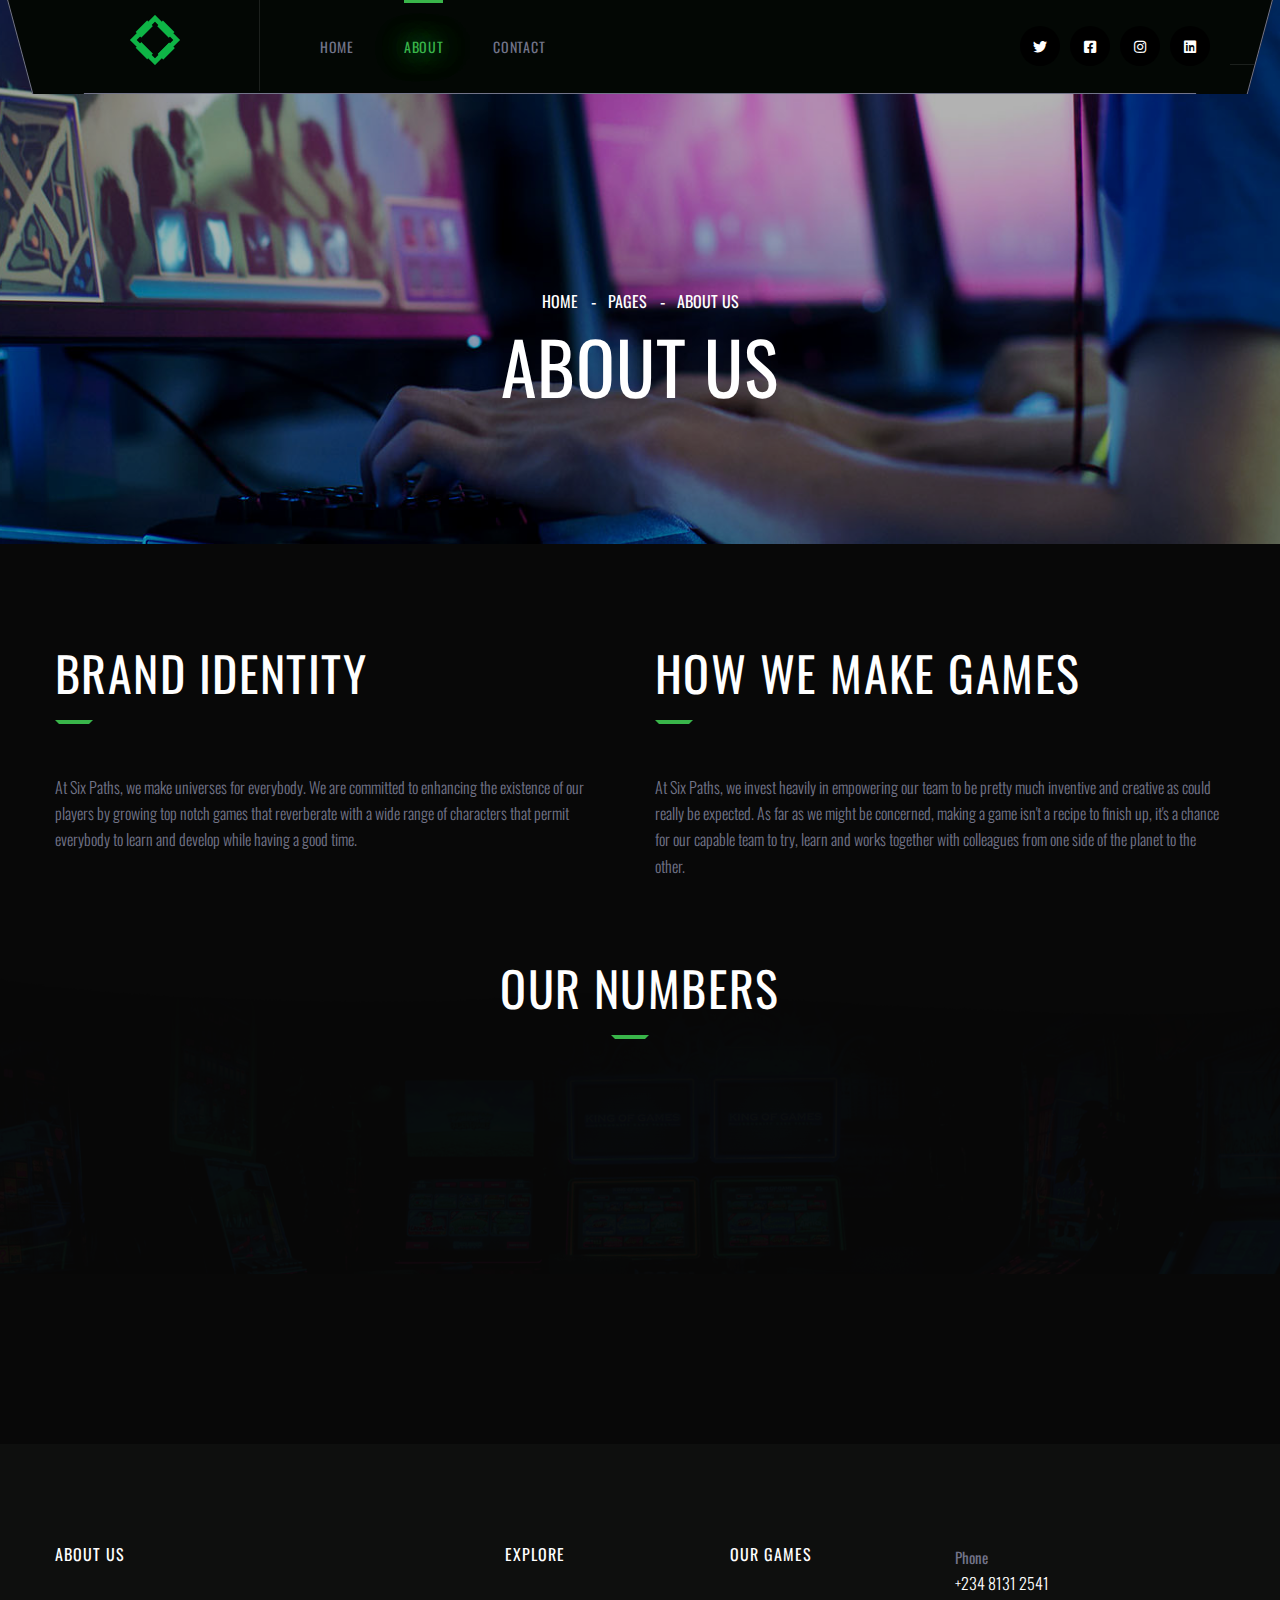
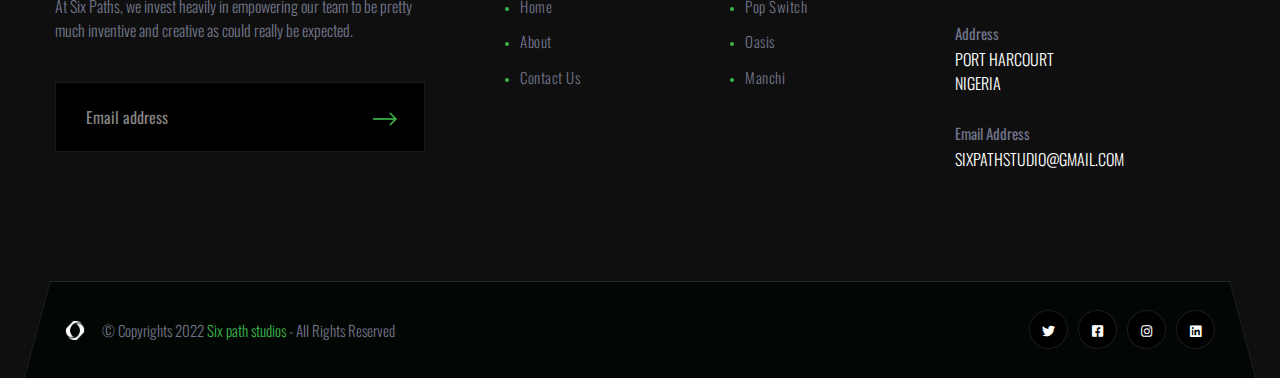
<file: about.html>
<!DOCTYPE html>
<html lang="en">

<head>
    <meta charset="utf-8">
    <title>Six Path Studios - About</title>
    <!-- Stylesheets -->
    <link href="css/bootstrap.css" rel="stylesheet">
    <link href="css/style.css" rel="stylesheet">
    <!-- Responsive File -->
    <link href="css/responsive.css" rel="stylesheet">



    <link rel="shortcut icon" href="images/favicon.png" type="image/x-icon">
    <link rel="icon" href="images/favicon.png" type="image/x-icon">

    <!-- Responsive -->
    <meta http-equiv="X-UA-Compatible" content="IE=edge">
    <meta name="viewport" content="width=device-width, initial-scale=1.0, maximum-scale=1.0, user-scalable=0">
    <!--[if lt IE 9]><script src="https://cdnjs.cloudflare.com/ajax/libs/html5shiv/3.7.3/html5shiv.js"></script><![endif]-->
    <!--[if lt IE 9]><script src="js/respond.js"></script><![endif]-->
</head>

<body class="page-loaded">

    <div class="page-wrapper">
        <!-- Preloader -->
        <!-- <div class="preloader">
            <div class="icon"></div>
        </div> -->

        <!-- Main Header -->
        <header class="main-header header-style-one">
            <div class="header-container">
                <!--Header Background Shape-->
                <div class="bg-shape-box">
                    <div class="bg-shape"></div>
                </div>

                <!-- Header Top -->
                <!-- <div class="header-top">
            <div class="inner clearfix">
                <div class="top-left">
                    <div class="top-text">Welcome to game developement studio</div>
                </div>

                <div class="top-right">
                    <ul class="info clearfix">
                        <li><a href="tel:666-888-0000">666 888 0000</a></li>
                        <li><a href="mailto:needhelp@sintix.com">needhelp@sintix.com</a></li>
                    </ul>
                </div>
            </div>
        </div> -->

                <!-- Header Upper -->
                <div class="header-upper">
                    <div class="inner-container clearfix">
                        <!--Logo-->
                        <div class="logo-box">
                            <div class="logo"><a href="index.html"
                                    title="Sintix - Digital Video Gaming and Consol HTML Template"><img
                                        src="images/logo.png"
                                        alt="Sintix - Digital Video Gaming and Consol HTML Template"
                                        title="Sintix - Digital Video Gaming and Consol HTML Template"></a></div>
                        </div>

                        <!--Nav Box-->
                        <div class="nav-outer clearfix">
                            <!--Mobile Navigation Toggler-->
                            <div class="mobile-nav-toggler"><span class="icon flaticon-menu-2"></span></div>

                            <!-- Main Menu -->
                            <nav class="main-menu navbar-expand-md navbar-light">
                                <div class="collapse navbar-collapse show clearfix" id="navbarSupportedContent">
                                    <ul class="navigation clearfix">
                                        <li><a href="index.html">Home</a>
                                            <ul>
                                                <li><a href="index.html">Home Page 01</a></li>
                                                <li class="dropdown"><a href="index.html">Header Styles</a>
                                                </li>
                                            </ul>
                                        </li>
                                        <li class="current dr"><a href="about.html">About</a>
                                            <ul>
                                                <li><a href="about.html">About Us</a></li>
                                                <li><a href="team.html">Our Team</a></li>
                                            </ul>
                                        </li>
                                        <li><a href="contact.html">Contact</a></li>
                                    </ul>
                                </div>
                            </nav>
                            <!-- Main Menu End-->

                            <ul class="social-links clearfix">
                                <li><a href="https://twitter.com/sixpathstudio/"><span
                                            class="fab fa-twitter"></span></a>
                                </li>
                                <li><a href="https://facebook.com/Sixpathstudio/"><span
                                            class="fab fa-facebook-square"></span></a></li>
                                <li><a href="https://www.instagram.com/sixpathstudio/"><span
                                            class="fab fa-instagram"></span></a></li>
                                <li><a href="https://www.linkedin.com/company/sixpathstudio/"><span
                                            class="fab fa-linkedin"></span></a></li>
                            </ul>

                        </div>
                    </div>
                </div>
                <!--End Header Upper-->
            </div>
            <!--End Header Container-->

            <!-- Mobile Menu  -->
            <div class="mobile-menu">
                <div class="menu-backdrop"></div>
                <div class="close-btn"><span class="icon flaticon-cancel"></span></div>

                <nav class="menu-box">
                    <div class="nav-logo"><a href="index.html"><img src="images/logo.png" alt="" title=""></a></div>
                    <div class="menu-outer">
                        <!--Here Menu Will Come Automatically Via Javascript / Same Menu as in Header-->
                    </div>
                    <!--Social Links-->
                    <div class="social-links">
                        <ul class="clearfix">
                            <li><a href="https://twitter.com/sixpathstudio/"><span class="fab fa-twitter"></span></a>
                            </li>
                            <li><a href="https://facebook.com/Sixpathstudio/"><span
                                        class="fab fa-facebook-square"></span></a></li>
                            <li><a href="https://www.instagram.com/sixpathstudio/"><span
                                        class="fab fa-instagram"></span></a></li>
                            <li><a href="https://www.linkedin.com/company/sixpathstudio/"><span
                                        class="fab fa-linkedin"></span></a></li>
                        </ul>
                    </div>
                </nav>
            </div><!-- End Mobile Menu -->
        </header>
        <!-- End Main Header -->


        <!--Page Title-->
        <section class="page-banner" style="background-image:url(images/background/bg-banner-1.jpg);">
            <div class="top-pattern-layer"></div>

            <div class="banner-inner">
                <div class="auto-container">
                    <div class="inner-container clearfix">
                        <ul class="bread-crumb clearfix">
                            <li><a href="index.html">Home</a></li>
                            <li><a href="index.html">Pages</a></li>
                            <li>About us</li>
                        </ul>
                        <h1>About Us</h1>
                    </div>
                </div>
            </div>
        </section>
        <!--End Page Banner-->

        <!--About Section-->
        <section class="about-section">
            <!-- <div class="bottom-pattern-layer-dark"></div> -->
            <div class="about-content">
                <div class="auto-container">
                    <div class="row clearfix">
                        <!--Text Column-->
                        <div class="text-column col-lg-6 col-md-12 col-sm-12">
                            <div class="inner wow fadeInRight" data-wow-delay="0ms" data-wow-duration="1500ms">
                                <div class="sec-title">
                                    <h2>Brand Identity</h2><span class="bottom-curve"></span>
                                </div>
                                <div class="text">
                                    <p>At Six Paths, we make universes for everybody. We are committed to enhancing the
                                        existence of our players by growing top notch games that reverberate with a wide
                                        range of characters that permit everybody to learn and develop while having a
                                        good time.
                                    </p>
                                </div>
                            </div>
                        </div>
                        <div class="text-column col-lg-6 col-md-12 col-sm-12">
                            <div class="inner wow fadeInRight" data-wow-delay="0ms" data-wow-duration="1500ms">
                                <div class="sec-title">
                                    <h2>How We Make Games</h2><span class="bottom-curve"></span>
                                </div>
                                <div class="text">
                                    <p>At Six Paths, we invest heavily in empowering our team to be pretty much
                                        inventive and creative as could really be expected. As far as we might be
                                        concerned, making a game isn't a recipe to finish up, it's a chance for our
                                        capable team to try, learn and works together with colleagues from one side
                                        of the planet to the other.
                                    </p>
                                </div>
                            </div>
                        </div>
                    </div>
                </div>

                <div class="fact-counter">
                    <div class="auto-container">
                        <!--Title-->
                        <div class="sec-title centered">
                            <h2>Our Numbers</h2><span class="bottom-curve"></span>
                        </div>

                        <div class="row clearfix">
                            <!--Column-->
                            <div class="counter-column col-lg-3 col-md-6 col-sm-12 wow fadeInUp">
                                <div class="count-box"><span class="count-text" data-speed="3000"
                                        data-stop="05">0</span>
                                </div>
                                <h4 class="counter-title">Games developed</h4>
                            </div>

                            <!--Column-->
                            <div class="counter-column col-lg-3 col-md-6 col-sm-12 wow fadeInUp" data-wow-delay="400ms">
                                <div class="count-box">0<span class="count-text" data-speed="300"
                                        data-stop="02">0</span>
                                </div>
                                <h4 class="counter-title">years of experience</h4>
                            </div>

                            <!--Column-->
                            <div class="counter-column col-lg-3 col-md-6 col-sm-12 wow fadeInUp" data-wow-delay="800ms">
                                <div class="count-box"><span class="count-text" data-speed="1500"
                                        data-stop="07">0</span>
                                </div>
                                <h4 class="counter-title">team members</h4>
                            </div>

                            <!--Column-->
                            <div class="counter-column col-lg-3 col-md-6 col-sm-12 wow fadeInUp"
                                data-wow-delay="1200ms">
                                <div class="count-box"><span class="count-text" data-speed="3000"
                                        data-stop="96">0</span>
                                </div>
                                <h4 class="counter-title">positive ratings</h4>
                            </div>
                        </div>
                    </div>
                </div>

                <div class="bg-image-layer" style="background-image: url(images/background/fact-counter-bg.png);"></div>

        </section>

        <div class="bg-image-layer" style="background-image: url(images/background/fact-counter-bg.png);"></div>

        </section>

        <!--Team Section-->
       <!--         <section class="team-section">
            <div class="top-pattern-layer-dark"></div>
            <div class="bottom-pattern-layer-dark"></div>

            <div class="auto-container">
                 <div class="sec-title centered">
                    <h2>Our team</h2><span class="bottom-curve"></span>
                </div>
                <div class="row clearfix justify-content-center">
 
			<div class="team-block col-lg-3 col-md-6 col-sm-12 wow fadeInLeft" data-wow-delay="0ms"
                        data-wow-duration="1500ms">
                        <div class="inner-box">
                            <figure class="image-box"><a href="#"><img src="images/resource/louis.jpg" alt=""
                                        title=""></a></figure>
                            <div class="lower-box">
                                <h3><a href="#">Louis Whyte Jonah
                                    </a></h3>
                                <div class="designation">Co Founder
                                    UX DESIGNER</div>
                                <div class="social-links">
                                    <ul class="default-social-links clearfix">
                                        <li><a href="#"><span class="fab fa-twitter"></span></a></li>
                                        <li><a href="#"><span class="fab fa-facebook-square"></span></a></li>
                                        <li><a href="#"><span class="fab fa-instagram"></span></a></li>
                                    </ul>
                                </div>
                            </div>
                        </div>
                    </div>
 
			<div class="team-block col-lg-3 col-md-6 col-sm-12 wow fadeInLeft" data-wow-delay="300ms"
                        data-wow-duration="1500ms">
                        <div class="inner-box">
                            <figure class="image-box"><a href="#"><img src="images/resource/tamar.jpg" alt=""
                                        title=""></a></figure>
                            <div class="lower-box">
                                <h3><a href="#">Tamunoprinye ‘Tamar’ Minimah</a></h3>
                                <div class="designation">Co founder
                                    Game Developer</div>
                                <div class="social-links">
                                    <ul class="default-social-links clearfix">
                                        <li><a href="#"><span class="fab fa-twitter"></span></a></li>
                                        <li><a href="#"><span class="fab fa-facebook-square"></span></a></li>
                                        <li><a href="#"><span class="fab fa-instagram"></span></a></li>
                                    </ul>
                                </div>
                            </div>
                        </div>
                    </div>
 
			<div class="team-block col-lg-3 col-md-6 col-sm-12 wow fadeInLeft" data-wow-delay="600ms"
                        data-wow-duration="1500ms">
                        <div class="inner-box">
                            <figure class="image-box"><a href="#"><img src="images/resource/natachi.jpg" alt=""
                                        title=""></a></figure>
                            <div class="lower-box">
                                <h3><a href="#">Nnamaka Natachi Okezuo</a></h3>
                                <div class="designation">Blockchain Developer</div>
                                <div class="social-links">
                                    <ul class="default-social-links clearfix">
                                        <li><a href="#"><span class="fab fa-twitter"></span></a></li>
                                        <li><a href="#"><span class="fab fa-facebook-square"></span></a></li>
                                        <li><a href="#"><span class="fab fa-instagram"></span></a></li>
                                    </ul>
                                </div>
                            </div>
                        </div>
                    </div>

			                    <div class="team-block col-lg-3 col-md-6 col-sm-12 wow fadeInLeft" data-wow-delay="900ms"
                        data-wow-duration="1500ms">
                        <div class="inner-box">
                            <figure class="image-box"><a href="#"><img src="images/resource/alabo.jpg" alt=""
                                        title=""></a></figure>
                            <div class="lower-box">
                                <h3><a href="#">Alabo Excel</a></h3>
                                <div class="designation">Web Developer</div>
                                <div class="social-links">
                                    <ul class="default-social-links clearfix">
                                        <li><a href="#"><span class="fab fa-twitter"></span></a></li>
                                        <li><a href="#"><span class="fab fa-facebook-square"></span></a></li>
                                        <li><a href="#"><span class="fab fa-instagram"></span></a></li>
                                    </ul>
                                </div>
                            </div>
                        </div>
                    </div>
                    <div class="team-block col-lg-3 col-md-6 col-sm-12 wow fadeInLeft" data-wow-delay="900ms"
                        data-wow-duration="1500ms">
                        <div class="inner-box">
                            <figure class="image-box"><a href="#"><img src="images/resource/jacia.jpg" alt=""
                                        title=""></a></figure>
                            <div class="lower-box">
                                <h3><a href="#">Jacia Ebubechi</a></h3>
                                <div class="designation">Content Developer</div>
                                <div class="social-links">
                                    <ul class="default-social-links clearfix">
                                        <li><a href="#"><span class="fab fa-twitter"></span></a></li>
                                        <li><a href="#"><span class="fab fa-facebook-square"></span></a></li>
                                        <li><a href="#"><span class="fab fa-instagram"></span></a></li>
                                    </ul>
                                </div>
                            </div>
                        </div>
                    </div>
                    <div class="team-block col-lg-3 col-md-6 col-sm-12 wow fadeInLeft" data-wow-delay="900ms"
                        data-wow-duration="1500ms">
                        <div class="inner-box">
                            <figure class="image-box"><a href="#"><img src="images/resource/destiny.png" alt=""
                                        title=""></a></figure>
                            <div class="lower-box">
                                <h3><a href="#">Destiny Ed</a></h3>
                                <div class="designation">Mobile Developer</div>
                                <div class="social-links">
                                    <ul class="default-social-links clearfix">
                                        <li><a href="#"><span class="fab fa-twitter"></span></a></li>
                                        <li><a href="#"><span class="fab fa-facebook-square"></span></a></li>
                                        <li><a href="#"><span class="fab fa-instagram"></span></a></li>
                                    </ul>
                                </div>
                            </div>
                        </div>
                    </div>
                    <div class="team-block col-lg-3 col-md-6 col-sm-12 wow fadeInLeft" data-wow-delay="900ms"
                        data-wow-duration="1500ms">
                        <div class="inner-box">
                            <figure class="image-box"><a href="#"><img src="images/resource/precious.png" alt=""
                                        title=""></a></figure>
                            <div class="lower-box">
                                <h3><a href="#">Precious Dan Harold</a></h3>
                                <div class="designation">Content Developer / App Tester</div>
                                <div class="social-links">
                                    <ul class="default-social-links clearfix">
                                        <li><a href="#"><span class="fab fa-twitter"></span></a></li>
                                        <li><a href="#"><span class="fab fa-facebook-square"></span></a></li>
                                        <li><a href="#"><span class="fab fa-instagram"></span></a></li>
                                    </ul>
                                </div>
                            </div>
                        </div>
                    </div>
                </div>
            </div>
        </section> -->


        <!--Reviews Section-->
        <!-- <section class="reviews-section bg_light">
            <div class="bottom-pattern-layer"></div>

            <div class="auto-container"> -->
        <!--Title-->
        <!-- <div class="sec-title">
                    <h2>Players reviews</h2><span class="bottom-curve"></span>
                </div>

                <div class="testimonial-slider carousel-outer clearfix">

                    <div class="thumb-carousel-box">
                        <ul class="thumb-carousel owl-carousel owl-theme">
                            <li class="thumb"><img src="images/resource/rev-thumb-1.jpg" alt=""></li>
                            <li class="thumb"><img src="images/resource/rev-thumb-2.jpg" alt=""></li>
                            <li class="thumb"><img src="images/resource/rev-thumb-3.jpg" alt=""></li>
                            <li class="thumb"><img src="images/resource/rev-thumb-1.jpg" alt=""></li>
                            <li class="thumb"><img src="images/resource/rev-thumb-2.jpg" alt=""></li>
                            <li class="thumb"><img src="images/resource/rev-thumb-3.jpg" alt=""></li>
                        </ul>
                    </div>

                    <div class="text-carousel owl-carousel owl-theme"> -->
        <!--Slide Item-->
        <!-- <div class="slide-item">
                            <div class="inner">
                                <div class="text">This is due to their excellent service competitive pricing and
                                    customer support. It’s throughly refresing to get such a personal touch. There are
                                    many variations of passages of available, but the majority have suffered alteration
                                    in some form by injected humour.</div>
                                <div class="info clearfix"><span class="name">Jessica brown</span> &ensp;-&ensp; <span
                                        class="date">25 may, 2019</span></div>
                            </div>
                        </div> -->
        <!--Slide Item-->
        <!-- <div class="slide-item">
                            <div class="inner">
                                <div class="text">This is due to their excellent service competitive pricing and
                                    customer support. It’s throughly refresing to get such a personal touch. There are
                                    many variations of passages of available, but the majority have suffered alteration
                                    in some form by injected humour.</div>
                                <div class="info clearfix"><span class="name">Kevin Smith</span> &ensp;-&ensp; <span
                                        class="date">25 may, 2019</span></div>
                            </div>
                        </div> -->
        <!--Slide Item-->
        <!-- <div class="slide-item">
                            <div class="inner">
                                <div class="text">This is due to their excellent service competitive pricing and
                                    customer support. It’s throughly refresing to get such a personal touch. There are
                                    many variations of passages of available, but the majority have suffered alteration
                                    in some form by injected humour.</div>
                                <div class="info clearfix"><span class="name">Christine eve</span> &ensp;-&ensp; <span
                                        class="date">25 may, 2019</span></div>
                            </div>
                        </div> -->
        <!--Slide Item-->
        <!-- <div class="slide-item">
                            <div class="inner">
                                <div class="text">This is due to their excellent service competitive pricing and
                                    customer support. It’s throughly refresing to get such a personal touch. There are
                                    many variations of passages of available, but the majority have suffered alteration
                                    in some form by injected humour.</div>
                                <div class="info clearfix"><span class="name">Jessica brown</span> &ensp;-&ensp; <span
                                        class="date">25 may, 2019</span></div>
                            </div>
                        </div> -->
        <!--Slide Item-->
        <!-- <div class="slide-item">
                            <div class="inner">
                                <div class="text">This is due to their excellent service competitive pricing and
                                    customer support. It’s throughly refresing to get such a personal touch. There are
                                    many variations of passages of available, but the majority have suffered alteration
                                    in some form by injected humour.</div>
                                <div class="info clearfix"><span class="name">Kevin Smith</span> &ensp;-&ensp; <span
                                        class="date">25 may, 2019</span></div>
                            </div>
                        </div> -->
        <!--Slide Item-->
        <!-- <div class="slide-item">
                            <div class="inner">
                                <div class="text">This is due to their excellent service competitive pricing and
                                    customer support. It’s throughly refresing to get such a personal touch. There are
                                    many variations of passages of available, but the majority have suffered alteration
                                    in some form by injected humour.</div>
                                <div class="info clearfix"><span class="name">Christine eve</span> &ensp;-&ensp; <span
                                        class="date">25 may, 2019</span></div>
                            </div>
                        </div>
                    </div>

                </div>
            </div>

        </section> -->

        <!--Sponsors Section-->
        <!-- <section class="sponsors-section">
            <div class="auto-container">

                <div class="sponsors-outer">
                    <ul class="sponsors-carousel owl-carousel owl-theme">
                        <li class="slide-item">
                            <figure class="image-box"><a href="#"><img src="images/clients/1.png" alt=""></a></figure>
                        </li>
                        <li class="slide-item">
                            <figure class="image-box"><a href="#"><img src="images/clients/2.png" alt=""></a></figure>
                        </li>
                        <li class="slide-item">
                            <figure class="image-box"><a href="#"><img src="images/clients/3.png" alt=""></a></figure>
                        </li>
                        <li class="slide-item">
                            <figure class="image-box"><a href="#"><img src="images/clients/1.png" alt=""></a></figure>
                        </li>
                        <li class="slide-item">
                            <figure class="image-box"><a href="#"><img src="images/clients/2.png" alt=""></a></figure>
                        </li>
                        <li class="slide-item">
                            <figure class="image-box"><a href="#"><img src="images/clients/3.png" alt=""></a></figure>
                        </li>
                        <li class="slide-item">
                            <figure class="image-box"><a href="#"><img src="images/clients/1.png" alt=""></a></figure>
                        </li>
                        <li class="slide-item">
                            <figure class="image-box"><a href="#"><img src="images/clients/2.png" alt=""></a></figure>
                        </li>
                        <li class="slide-item">
                            <figure class="image-box"><a href="#"><img src="images/clients/3.png" alt=""></a></figure>
                        </li>
                    </ul>
                </div>
            </div>
        </section> -->

        <!--End Sponsors Section-->

        <!--Awards Section-->
        <!-- <section class="awards-section">
            <div class="top-pattern-layer"></div>

            <div class="auto-container"> -->
        <!--Game Awards-->
        <!-- <div class="game-awards"> -->
        <!--Title-->
        <!-- <div class="sec-title centered">
                        <h2>SPECIAL awards</h2><span class="bottom-curve"></span>
                    </div>

                    <div class="awards">
                        <div class="row clearfix"> -->
        <!--Award Block-->
        <!-- <div class="award-block col-lg-3 col-md-6 col-sm-12">
                                <div class="inner">
                                    <div class="upper-title">design <br>award</div>
                                    <div class="lower-title">winner 2018</div>
                                </div>
                            </div> -->
        <!--Award Block-->
        <!-- <div class="award-block col-lg-3 col-md-6 col-sm-12">
                                <div class="inner">
                                    <div class="upper-title">Apple tv</div>
                                    <div class="lower-title">game of the <br>year</div>
                                </div>
                            </div> -->
        <!--Award Block-->
        <!-- <div class="award-block col-lg-3 col-md-6 col-sm-12">
                                <div class="inner">
                                    <div class="upper-title">google play <br>best</div>
                                    <div class="lower-title">developer</div>
                                </div>
                            </div> -->
        <!--Award Block-->
        <!-- <div class="award-block col-lg-3 col-md-6 col-sm-12">
                                <div class="inner">
                                    <div class="upper-title">MGA finalist</div>
                                    <div class="lower-title">best audio <br>visual</div>
                                </div>
                            </div>
                        </div>
                    </div>

                </div>
            </div>
        </section> -->

        <!-- Main Footer -->
        <footer class="main-footer">
            <div class="top-pattern-layer-dark"></div>

            <div class="auto-container">
                <!--Widgets Section-->
                <div class="widgets-section">
                    <div class="row clearfix">

                        <!--Column-->
                        <div class="column col-lg-4 col-md-6 col-sm-12">
                            <div class="footer-widget logo-widget">
                                <div class="widget-title">
                                    <h3>About us</h3>
                                </div>
                                <div class="text">At Six Paths, we invest heavily in empowering our team to be pretty much
                                    inventive and creative as could really be expected.
                                </div>
                                <!--Newsletter-->
                                <div class="newsletter-form">
                                    <form method="post" action="contact.html">
                                        <div class="form-group clearfix">
                                            <input type="email" name="email" value="" placeholder="Email address"
                                                required>
                                            <button type="submit" class="theme-btn newsletter-btn"><span
                                                    class="icon flaticon-arrows-6"></span></button>
                                        </div>
                                    </form>
                                </div>
                            </div>
                        </div>

                        <!--Column-->
                        <div class="column col-lg-5 col-md-6 col-sm-12">
                            <div class="footer-widget links-widget">
                                <div class="widget-content">
                                    <div class="row clearfix">
                                        <div class="column col-lg-6 col-md-6 col-sm-12">
                                            <div class="widget-title">
                                                <h3>Explore</h3>
                                            </div>
                                            <ul class="list">
                                                <li><a href="index.html">Home</a></li>
                                                <li><a href="about.html">About</a></li>
                                                <li><a href="contact.html">Contact</> Us</a></li>
                                                <!-- <li><a href="#">Help & Support</a></li> -->
                                            </ul>
                                        </div>
                                        <div class="column col-lg-6 col-md-6 col-sm-12">
                                            <div class="widget-title">
                                                <h3>Our Games</h3>
                                            </div>
                                            <ul class="list">
                                                <li><a href="#">Pop Switch</a></li>
                                                <li><a href="#">Oasis</a></li>
                                                <!-- <li><a href="#">Beam</a></li> -->
                                                <li><a href="#">Manchi</a></li>
                                            </ul>
                                        </div>
                                    </div>
                                </div>
                            </div>
                        </div>

                        <!--Column-->
                        <div class="column col-lg-3 col-md-6 col-sm-12">
                            <div class="footer-widget info-widget">
                                <ul class="contact-info">
                                    <li><strong>Phone</strong> <br><a href="tel:234813512651">+234 8131 2541</a></li>
                                    <li><strong>Address</strong> <br>Port Harcourt <br>Nigeria</li>
                                    <li><strong>Email Address</strong> <br><a
                                            href="mailto:sixpathstudio@gmail.com">sixpathstudio@gmail.com</a></li>
                                </ul>
                            </div>
                        </div>

                    </div>
                </div>
            </div>

            <!-- Footer Bottom -->
            <div class="footer-bottom">
                <div class="outer-container">
                    <!--Footer Bottom Shape-->
                    <div class="bottom-shape-box">
                        <div class="bg-shape"></div>
                    </div>

                    <div class="auto-container">
                        <!--Scroll to top-->
                        <div class="scroll-to-top scroll-to-target" data-target="html"><span
                                class="flaticon-up-arrow"></span></div>
                        <!--Scroll to top-->
                        <div class="row clearfix">
                            <!-- Column -->
                            <div class="column col-lg-6 col-md-12 col-sm-12">
                                <div class="copyright"><span class="logo-icon"></span> &copy; Copyrights 2022 <a
                                        href="#">Six path studios</a> - All Rights Reserved</div>
                            </div>
                            <!-- Column -->
                            <div class="column col-lg-6 col-md-12 col-sm-12">
                                <div class="social-links">
                                    <ul class="default-social-links">
                                        <li><a href="https://twitter.com/sixpathstudio/"><span
                                                    class="fab fa-twitter"></span></a>
                                        </li>
                                        <li><a href="https://facebook.com/Sixpathstudio/"><span
                                                    class="fab fa-facebook-square"></span></a></li>
                                        <li><a href="https://www.instagram.com/sixpathstudio/"><span
                                                    class="fab fa-instagram"></span></a></li>
                                        <li><a href="https://www.linkedin.com/company/sixpathstudio/"><span
                                                    class="fab fa-linkedin"></span></a></li>
                                    </ul>
                                </div>
                            </div>
                        </div>
                    </div>

                </div>
            </div>
        </footer>
    </div>
    <!--End pagewrapper-->

    <!--Scroll to top-->
    <div class="scroll-to-top scroll-to-target" data-target="html"><span class="flaticon-up-arrow"></span></div>

    <script src="js/jquery.js"></script>
    <script src="js/popper.min.js"></script>
    <script src="js/bootstrap.min.js"></script>
    <script src="js/jquery-ui.js"></script>
    <script src="js/jquery.fancybox.js"></script>
    <script src="js/owl.js"></script>
    <script src="js/appear.js"></script>
    <script src="js/wow.js"></script>
    <script src="js/scrollbar.js"></script>
    <script src="js/script.js"></script>

</body>

</html>
</file>
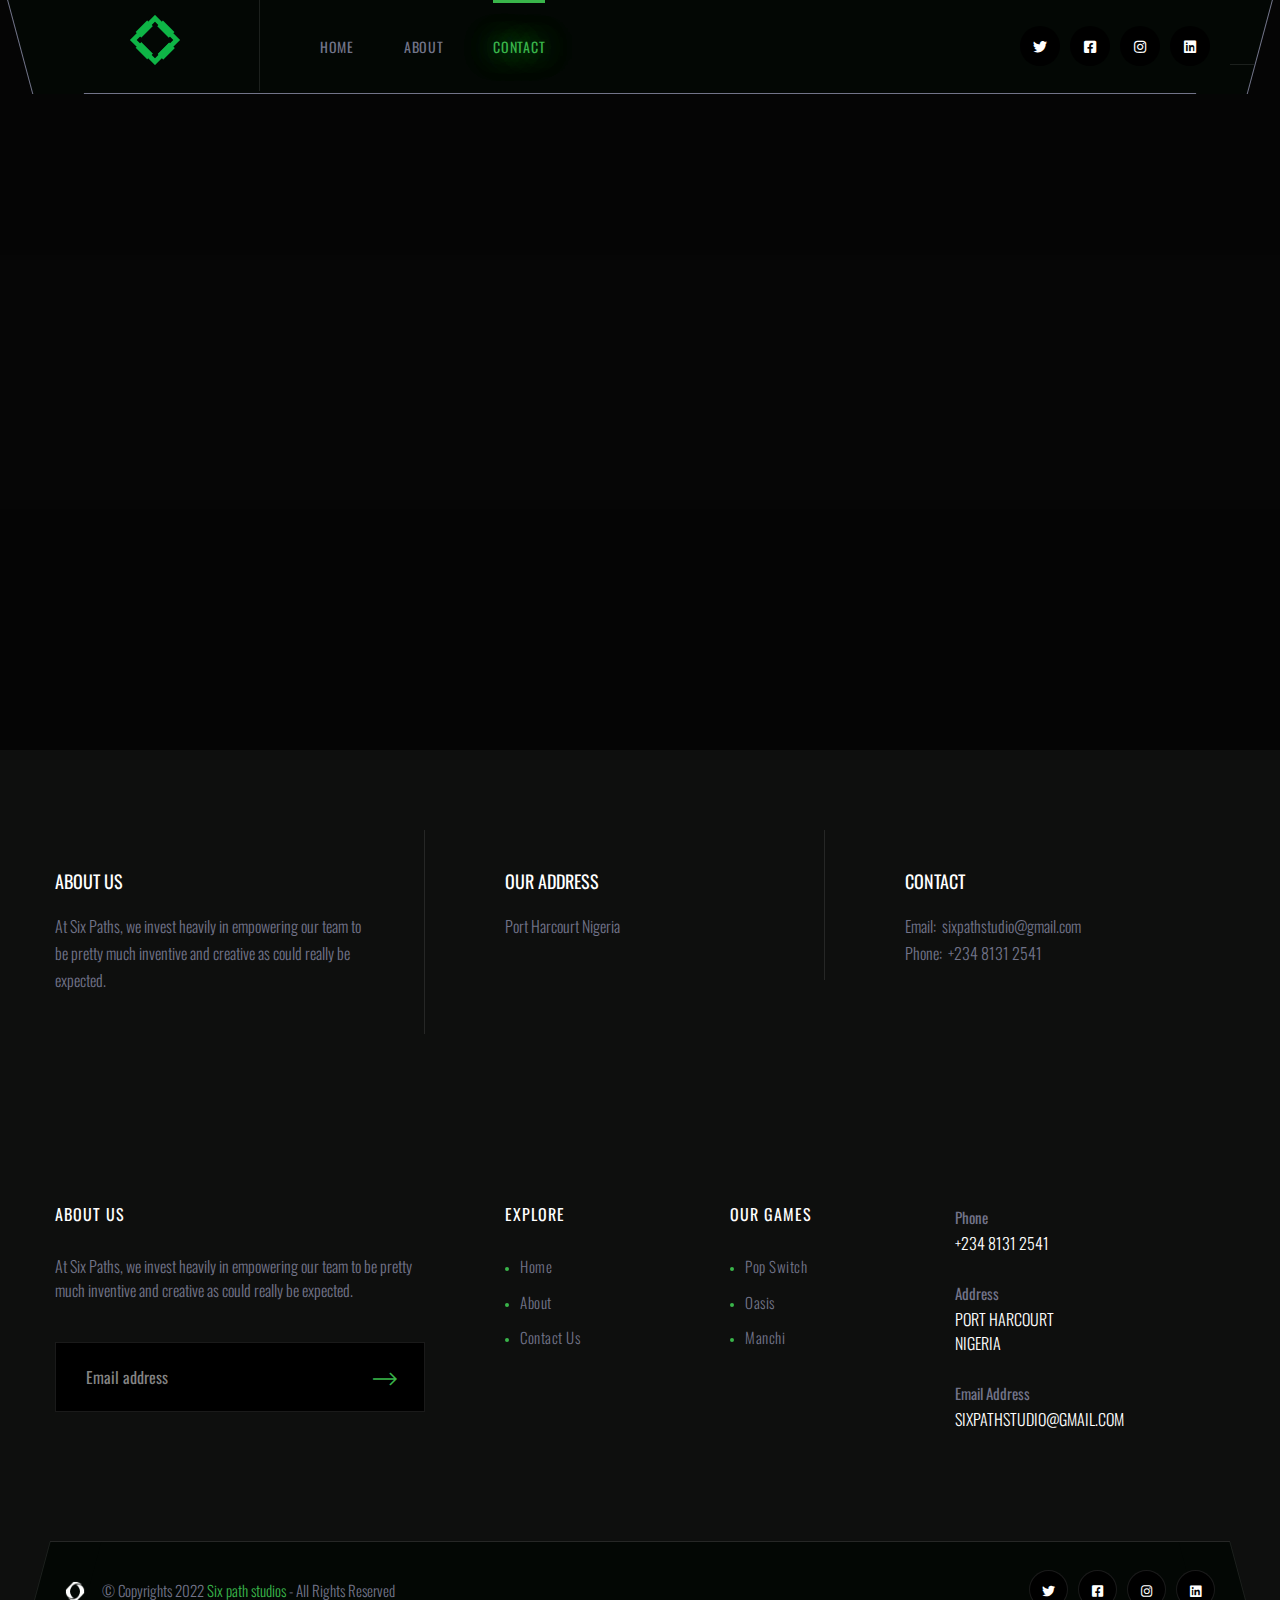
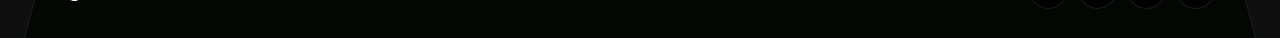
<file: contact.html>
<!DOCTYPE html>
<html lang="en">

<head>
    <meta charset="utf-8">
    <title>Six Path Studios - Contact</title>
    <!-- Stylesheets -->
    <link href="css/bootstrap.css" rel="stylesheet">
    <link href="css/style.css" rel="stylesheet">
    <!-- Responsive File -->
    <link href="css/responsive.css" rel="stylesheet">



    <link rel="shortcut icon" href="images/favicon.png" type="image/x-icon">
    <link rel="icon" href="images/favicon.png" type="image/x-icon">

    <!-- Responsive -->
    <meta http-equiv="X-UA-Compatible" content="IE=edge">
    <meta name="viewport" content="width=device-width, initial-scale=1.0, maximum-scale=1.0, user-scalable=0">
    <!--[if lt IE 9]><script src="https://cdnjs.cloudflare.com/ajax/libs/html5shiv/3.7.3/html5shiv.js"></script><![endif]-->
    <!--[if lt IE 9]><script src="js/respond.js"></script><![endif]-->
</head>

<body class="page-loaded">

    <div class="page-wrapper">
        <!-- Preloader -->
        <!-- <div class="preloader">
            <div class="icon"></div>
        </div> -->

        <!-- Main Header -->
        <header class="main-header header-style-one">
            <div class="header-container">
                <!--Header Background Shape-->
                <div class="bg-shape-box">
                    <div class="bg-shape"></div>
                </div>

                <!-- Header Top -->
                <!-- <div class="header-top">
            <div class="inner clearfix">
                <div class="top-left">
                    <div class="top-text">Welcome to game developement studio</div>
                </div>

                <div class="top-right">
                    <ul class="info clearfix">
                        <li><a href="tel:666-888-0000">666 888 0000</a></li>
                        <li><a href="mailto:needhelp@sintix.com">needhelp@sintix.com</a></li>
                    </ul>
                </div>
            </div>
        </div> -->

                <!-- Header Upper -->
                <div class="header-upper">
                    <div class="inner-container clearfix">
                        <!--Logo-->
                        <div class="logo-box">
                            <div class="logo"><a href="index.html"
                                    title="Sintix - Digital Video Gaming and Consol HTML Template"><img
                                        src="images/logo.png"
                                        alt="Sintix - Digital Video Gaming and Consol HTML Template"
                                        title="Sintix - Digital Video Gaming and Consol HTML Template"></a></div>
                        </div>

                        <!--Nav Box-->
                        <div class="nav-outer clearfix">
                            <!--Mobile Navigation Toggler-->
                            <div class="mobile-nav-toggler"><span class="icon flaticon-menu-2"></span></div>

                            <!-- Main Menu -->
                            <nav class="main-menu navbar-expand-md navbar-light">
                                <div class="collapse navbar-collapse show clearfix" id="navbarSupportedContent">
                                    <ul class="navigation clearfix">
                                        <li><a href="index.html">Home</a>
                                            <ul>
                                                <li><a href="index.html">Home Page 01</a></li>
                                                <li class="dropdown"><a href="index.html">Header Styles</a>
                                                </li>
                                            </ul>
                                        </li>
                                        <li class=><a href="about.html">About</a>
                                            <ul>
                                                <li><a href="about.html">About Us</a></li>
                                                <li><a href="team.html">Our Team</a></li>
                                            </ul>
                                        </li>
                                        <li class="current dr"><a href="contact.html">Contact</a></li>
                                    </ul>
                                </div>
                            </nav>
                            <!-- Main Menu End-->

                            <ul class="social-links clearfix">
                                <li><a href="https://twitter.com/sixpathstudio/"><span
                                            class="fab fa-twitter"></span></a>
                                </li>
                                <li><a href="https://facebook.com/Sixpathstudio/"><span
                                            class="fab fa-facebook-square"></span></a></li>
                                <li><a href="https://www.instagram.com/sixpathstudio/"><span
                                            class="fab fa-instagram"></span></a></li>
                                <li><a href="https://www.linkedin.com/company/sixpathstudio/"><span
                                            class="fab fa-linkedin"></span></a></li>
                            </ul>

                        </div>
                    </div>
                </div>
                <!--End Header Upper-->
            </div>
            <!--End Header Container-->

            <!-- Mobile Menu  -->
            <div class="mobile-menu">
                <div class="menu-backdrop"></div>
                <div class="close-btn"><span class="icon flaticon-cancel"></span></div>

                <nav class="menu-box">
                    <div class="nav-logo"><a href="index.html"><img src="images/logo.png" alt="" title=""></a></div>
                    <div class="menu-outer">
                        <!--Here Menu Will Come Automatically Via Javascript / Same Menu as in Header-->
                    </div>
                    <!--Social Links-->
                    <div class="social-links">
                        <ul class="clearfix">
                            <li><a href="https://twitter.com/sixpathstudio/"><span class="fab fa-twitter"></span></a>
                            </li>
                            <li><a href="https://facebook.com/Sixpathstudio/"><span
                                        class="fab fa-facebook-square"></span></a></li>
                            <li><a href="https://www.instagram.com/sixpathstudio/"><span
                                        class="fab fa-instagram"></span></a></li>
                            <li><a href="https://www.linkedin.com/company/sixpathstudio/"><span
                                        class="fab fa-linkedin"></span></a></li>
                        </ul>
                    </div>
                </nav>
            </div><!-- End Mobile Menu -->
        </header>
        <!-- End Main Header -->


        <!--Page Title-->
        <section class="page-banner contact-banner">
            <div class="top-pattern-layer-dark"></div>
            <div class="banner-inner">
                <!--Map Canvas-->
                <div class="map-canvas" data-zoom="12" data-lat="4.8472" data-lng="6.9746" data-type="roadmap"
                    data-hue="#ffc400" data-title="Envato" data-icon-path="images/icons/map-marker.png" data-content="Port Harcourt Nigeria<br><a href='mailto:sixpathstudio@gmail.com'>sixpathstudio@gmail.com</a>">
                </div>
            </div>
        </section>
        <!--End Page Banner-->

        <!--Contact Info Section-->
        <section class="cont-info-section">
            <div class="bottom-pattern-layer-dark"></div>

            <div class="auto-container">

                <div class="row clearfix">

                    <!--Info Bock-->
                    <div class="info-block col-lg-4 col-md-12 col-sm-12">
                        <div class="inner-box">
                            <h3>About us</h3>
                            <div class="text">At Six Paths, we invest heavily in empowering our team to be pretty much
                                inventive and creative as could really be expected.</div>
                        </div>
                    </div>

                    <!--Info Bock-->
                    <div class="info-block col-lg-4 col-md-12 col-sm-12">
                        <div class="inner-box">
                            <h3>Our Address</h3>
                            <div class="text">
                                Port Harcourt
                                Nigeria
                            </div>
                        </div>
                    </div>

                    <!--Info Bock-->
                    <div class="info-block col-lg-4 col-md-12 col-sm-12">
                        <div class="inner-box">
                            <h3>Contact</h3>
                            <div class="text">
                                <ul>
                                    <li>Email: <a href="mailto:sixpathstudio@gmail.com">sixpathstudio@gmail.com</a></li>
                                    <li>Phone: <a href="tel:+234 8131 2541">+234 8131 2541</a></li>
                                </ul>
                            </div>
                        </div>
                    </div>

                </div>

            </div>
        </section>


        <!--Contact Section-->
        <!-- <section class="contact-section">
            <div class="auto-container">
                <div class="sec-title centered">
                    <h2>Get in touch</h2><span class="bottom-curve"></span>
                </div>

                <div class="form-box">
                    <div class="default-form contact-form">
                        <form method="post" action="sendemail.php" id="contact-form">
                            <div class="row clearfix">
                                <div class="col-lg-4 col-md-6 col-sm-12 form-group">
                                    <input type="text" name="username" placeholder="Full Name" required="">
                                </div>

                                <div class="col-lg-4 col-md-6 col-sm-12 form-group">
                                    <input type="email" name="email" placeholder="Email Address" required="">
                                </div>

                                <div class="col-lg-4 col-md-12 col-sm-12 form-group">
                                    <input type="text" name="phone" placeholder="Phone Number" required="">
                                </div>

                                <div class="col-md-12 col-sm-12 form-group">
                                    <textarea name="message" placeholder="Write a Message"></textarea>
                                </div>

                                <div class="col-md-12 col-sm-12 form-group">
                                    <div class="text-center">
                                        <button class="theme-btn btn-style-one" type="submit" name="submit-form"><span
                                                class="btn-title">Send Message</span></button>
                                    </div>
                                </div>
                            </div>
                        </form>
                    </div>
                </div>
            </div>
        </section> -->

        <!-- Main Footer -->
        <footer class="main-footer">
            <div class="top-pattern-layer-dark"></div>

            <div class="auto-container">
                <!--Widgets Section-->
                <div class="widgets-section">
                    <div class="row clearfix">

                        <!--Column-->
                        <div class="column col-lg-4 col-md-6 col-sm-12">
                            <div class="footer-widget logo-widget">
                                <div class="widget-title">
                                    <h3>About us</h3>
                                </div>
                                <div class="text">At Six Paths, we invest heavily in empowering our team to be pretty
                                    much
                                    inventive and creative as could really be expected.
                                </div>
                                <!--Newsletter-->
                                <div class="newsletter-form">
                                    <form method="post" action="contact.html">
                                        <div class="form-group clearfix">
                                            <input type="email" name="email" value="" placeholder="Email address"
                                                required>
                                            <button type="submit" class="theme-btn newsletter-btn"><span
                                                    class="icon flaticon-arrows-6"></span></button>
                                        </div>
                                    </form>
                                </div>
                            </div>
                        </div>

                        <!--Column-->
                        <div class="column col-lg-5 col-md-6 col-sm-12">
                            <div class="footer-widget links-widget">
                                <div class="widget-content">
                                    <div class="row clearfix">
                                        <div class="column col-lg-6 col-md-6 col-sm-12">
                                            <div class="widget-title">
                                                <h3>Explore</h3>
                                            </div>
                                            <ul class="list">
                                                <li><a href="index.html">Home</a></li>
                                                <li><a href="about.html">About</a></li>
                                                <li><a href="contact.html">Contact</> Us</a></li>
                                                <!-- <li><a href="#">Help & Support</a></li> -->
                                            </ul>
                                        </div>
                                        <div class="column col-lg-6 col-md-6 col-sm-12">
                                            <div class="widget-title">
                                                <h3>Our Games</h3>
                                            </div>
                                            <ul class="list">
                                                <li><a href="#">Pop Switch</a></li>
                                                <li><a href="#">Oasis</a></li>
                                                <!-- <li><a href="#">Beam</a></li> -->
                                                <li><a href="#">Manchi</a></li>
                                            </ul>
                                        </div>
                                    </div>
                                </div>
                            </div>
                        </div>

                        <!--Column-->
                        <div class="column col-lg-3 col-md-6 col-sm-12">
                            <div class="footer-widget info-widget">
                                <ul class="contact-info">
                                    <li><strong>Phone</strong> <br><a href="tel:234813512651">+234 8131 2541</a></li>
                                    <li><strong>Address</strong> <br>Port Harcourt <br>Nigeria</li>
                                    <li><strong>Email Address</strong> <br><a
                                            href="mailto:sixpathstudio@gmail.com">sixpathstudio@gmail.com</a></li>
                                </ul>
                            </div>
                        </div>

                    </div>
                </div>
            </div>

            <!-- Footer Bottom -->
            <div class="footer-bottom">
                <div class="outer-container">
                    <!--Footer Bottom Shape-->
                    <div class="bottom-shape-box">
                        <div class="bg-shape"></div>
                    </div>

                    <div class="auto-container">
                        <!--Scroll to top-->
                        <div class="scroll-to-top scroll-to-target" data-target="html"><span
                                class="flaticon-up-arrow"></span></div>
                        <!--Scroll to top-->
                        <div class="row clearfix">
                            <!-- Column -->
                            <div class="column col-lg-6 col-md-12 col-sm-12">
                                <div class="copyright"><span class="logo-icon"></span> &copy; Copyrights 2022 <a
                                        href="#">Six path studios</a> - All Rights Reserved</div>
                            </div>
                            <!-- Column -->
                            <div class="column col-lg-6 col-md-12 col-sm-12">
                                <div class="social-links">
                                    <ul class="default-social-links">
                                        <li><a href="https://twitter.com/sixpathstudio/"><span
                                                    class="fab fa-twitter"></span></a>
                                        </li>
                                        <li><a href="https://facebook.com/Sixpathstudio/"><span
                                                    class="fab fa-facebook-square"></span></a></li>
                                        <li><a href="https://www.instagram.com/sixpathstudio/"><span
                                                    class="fab fa-instagram"></span></a></li>
                                        <li><a href="https://www.linkedin.com/company/sixpathstudio/"><span
                                                    class="fab fa-linkedin"></span></a></li>
                                    </ul>
                                </div>
                            </div>
                        </div>
                    </div>

                </div>
            </div>
        </footer>
    </div>
    <!--End pagewrapper-->

    <!--Scroll to top-->
    <div class="scroll-to-top scroll-to-target" data-target="html"><span class="flaticon-up-arrow"></span></div>

    <script src="js/jquery.js"></script>
    <script src="js/popper.min.js"></script>
    <script src="js/bootstrap.min.js"></script>
    <script src="js/jquery-ui.js"></script>
    <script src="js/jquery.fancybox.js"></script>
    <script src="js/owl.js"></script>
    <script src="js/appear.js"></script>
    <script src="js/wow.js"></script>
    <script src="js/scrollbar.js"></script>
    <script src="js/validate.js"></script>
    <script src="js/script.js"></script>

    <!--Google Map APi Key-->
    <script src="http://maps.google.com/maps/api/js?key=AIzaSyBKS14AnP3HCIVlUpPKtGp7CbYuMtcXE2o"></script>
    <script src="js/map-script.js"></script>
    <!--End Google Map APi-->

</body>

</html>
</file>
<file: css/responsive.css>
/* Sintix - Digital Video Gaming and Consol HTML Template  */

@media only screen and (max-width: 7000px){
	.page-wrapper{
		overflow: hidden;
	}
	
}

@media only screen and (max-width: 1299px){
	.main-header .header-container,
	.main-footer .footer-bottom .outer-container{
		margin: 0px 50px;
	}

	.banner-carousel .content-box h2{
		font-size: 84px;
	}

	.banner-carousel .content-box h1{
		font-size: 120px;
		line-height: 1.1em;
	}

	.banner-style-two .owl-nav{
		width: 100%;
		left: 0;
	}
}

@media only screen and (max-width: 1139px){
	
	.main-menu .navigation > li{
		margin-right: 30px;
	}

	.main-header .header-container{
		margin: 0px 0px;
	}

	.banner-carousel .content-box h2{
		font-size: 72px;
	}

	.banner-carousel .content-box{
		height: 700px;
	}

	.header-style-two .header-upper .social-links{
		margin-left: 30px;
	}

	.game-block .lower-content{
		padding: 40px 20px;
	}

	.fixed-gallery-box{
		width: auto;
		height: auto;
		margin: 0px -10px;
	}

	.dual-section .fixed-gallery-box{
		margin-bottom: 50px;
	}

	.fixed-gallery-box .gallery-item:nth-child(even),
	.fixed-gallery-box .gallery-item:nth-child(odd),
	.fixed-gallery-box .gallery-item{
		position: relative !important;
		float: left;
		padding: 0px 10px;
		margin-bottom: 20px;
		width: 33.3333%;
		left: 0 !important;
		top: 0 !important;
		right: 0 !important;
		bottom: 0 !important;
	}

	.fixed-gallery-box .gallery-item:nth-child(even) .image-box,
	.fixed-gallery-box .gallery-item:nth-child(odd) .image-box,
	.fixed-gallery-box .gallery-item .image-box{
		width: 100% !important;
		height: 310px !important;
	}

	.sec-title h2{
		font-size: 42px;
	}

	.featured-carousel-box .slide-item .text-column .inner{
		padding: 50px 30px 120px;
	}

	.main-footer .links-widget .widget-content{
		padding-left: 0;
	}

	.platofrm-block .inner{
		padding-left: 100px;
	}

	.platofrm-block .icon-box{
		left: 30px;
	}

	.featured-game .image-column .inner{
		margin: 0;
	}

	.page-banner h1{
		font-size: 64px;
	}

	.about-section .image-column .inner{
		padding-right: 0;
	}

	.feature-block .inner-box{
		padding: 40px 20px;
	}

	.cont-info-section .info-block .inner-box:after{
		display: none;
	}

	.cont-info-section .info-block .inner-box{
		padding-left: 0 !important;
		text-align: center;
	}

	.cont-info-section{
		padding: 80px 0px 10px;
	}

	.cont-info-section .info-block .text{
		max-width: 400px;
		margin: 0 auto;
	}

}

@media only screen and (min-width: 768px){
	.main-menu .navigation > li > ul,
	.main-menu .navigation > li > ul > li > ul{
		display:block !important;
		visibility:hidden;
		opacity:0;
	}
}

@media only screen and (max-width: 1023px){
	.main-header{
		position: relative !important;
		left: 0;
		top: 0;
	}

	.main-header .header-top,
	.main-header .header-upper .inner-container{
		padding-left: 0;
	}

	.main-header .header-top .inner{
		padding: 12px 20px;
	}

	.main-header .header-upper .logo-box{
		position: relative;
		top: 0;
		left: 0;
		bottom: 0;
		padding: 10px 20px;
		width: auto;
		background: none;
		height: auto;
		border: none;
	}

	.main-header .header-upper .logo img{
		height: 50px;
	}

	.main-header .nav-outer .main-menu,
	.sticky-header{
		display: none !important;
	}

	.nav-outer .mobile-nav-toggler{
		display: block;
	}

	.main-header .header-upper .social-links{
		padding: 30px 0px;
	}

	.banner-carousel .slide-item{
		padding-top: 0;
	}

	.banner-carousel .content-box{
		height: 600px;
		margin: 0 auto;
		text-align: center;
	}

	.banner-carousel .content-box h2{
		font-size: 64px;
		line-height: 1.3em;
	}

	.fixed-gallery-box .gallery-item:nth-child(even),
	.fixed-gallery-box .gallery-item:nth-child(odd),
	.fixed-gallery-box .gallery-item{
		width: 50% !important;
	}

	.fixed-gallery-box .gallery-item:nth-child(even) .image-box,
	.fixed-gallery-box .gallery-item:nth-child(odd) .image-box,
	.fixed-gallery-box .gallery-item .image-box{
		height: 420px !important;
	}

	.sec-title h2{
		font-size: 36px;
	}

	.reviews-section .carousel-outer{
		padding: 0;
		min-height: 0;
		text-align: center;
	}

	.reviews-section .carousel-outer .thumb-carousel-box{
		position: relative;
		margin: 0 auto 50px;
	}

	.reviews-section .carousel-outer .text-carousel .owl-nav{
		position: relative;
		left: 0;
		bottom: 0;
		width: 100%;
		top: 0;
		right: 0;
		text-align: center;
		padding-top: 50px;
	}

	.reviews-section .sec-title{
		text-align: center;
	}

	.reviews-section .sec-title .bottom-curve{
		left: 50%;
		margin-left: -15px;
	}

	.fact-counter{
		text-align: center;
	}

	.video-section h2{
		font-size: 48px;
		line-height: 1.3em;
	}

	.news-block .over-box{
		padding: 0px 20px 20px;
	}

	.news-block .over-box h3{
		font-size: 24px;
		line-height: 1.3em;
	}

	.main-footer .footer-bottom,
	.main-footer .footer-bottom .social-links,
	.main-footer .footer-bottom .social-links ul{
		text-align: center;
	}

	.main-footer .footer-bottom .outer-container{
		margin: 0 0;
	}

	.banner-carousel .content-box h1{
		font-size: 80px;
		line-height: 1.2em;
	}

	.banner-style-two .owl-nav{
		margin-top: -50px;
	}

	.featured-game .text-column{
		order: 0;
	}

	.featured-game .sec-title{
		margin-bottom: 30px;
	}

	.parallax-section h2{
		font-size: 48px;
		margin-bottom: 25px;
	}

	.parallax-section{
		padding: 140px 0px 130px;
	}

	.page-banner{
		padding-top: 0;
	}

	.page-banner .banner-inner{
		padding: 80px 0px 120px;
	}

	.page-banner h1{
		font-size: 48px;
	}

	.about-section .text-column{
		order: 0;
	}

	.blog-detail .lower-content h3,
	.group-title h3{
		font-size: 30px;
	}

	.contact-banner .banner-inner,
	.contact-banner .map-canvas{
		padding: 0;
		height: 500px;
	}
}

@media only screen and (max-width: 767px){	
	
	.banner-carousel .content-box h2{
		font-size: 48px;
	}

	.banner-carousel .content-box{
		padding: 80px 0px 150px;
		height: auto;
	}

	.fixed-gallery-box .gallery-item:nth-child(even) .image-box,
	.fixed-gallery-box .gallery-item:nth-child(odd) .image-box,
	.fixed-gallery-box .gallery-item .image-box{
		height: 280px !important;
	}

	.sec-title h2{
		font-size: 30px;
	}

	.video-section h2{
		font-size: 42px;
	}

	.video-section{
		padding: 150px 0px;
	}

	.featured-carousel-box .slide-item .image-column,
	.featured-carousel-box .slide-item .text-column{
		width: 100%;
		position: relative;
	}

	.featured-carousel-box .slide-item .image-box{
		display: block;
	}

	.featured-carousel-box .slide-item .image-layer{
		display: none;
	}

	.featured-carousel-box .owl-theme .owl-nav{
		width: 100%;
		bottom: 0;
		padding: 40px 0px 0px;
		text-align: center;
	}

	.featured-carousel-box .owl-theme .owl-nav .owl-prev,
	.featured-carousel-box .owl-theme .owl-nav .owl-next{
		margin: 0px 3px;
	}

	.banner-carousel .content-box h1{
		font-size: 64px;
	}

	.banner-carousel .content-box .upper-subtitle,
	.banner-carousel .content-box .lower-subtitle{
		font-size: 24px;
	}

	.parallax-section h2{
		font-size: 36px;
	}

	.parallax-section .text-box{
		font-size: 18px;
		font-weight: 300;
	}

	.accordion-box .block .acc-btn{
		padding-left: 20px;
		padding-right: 50px;
	}

	.accordion-box .block .icon{
		right: 20px;
	}

	.accordion-box .block .content{
		padding: 20px 20px;
	}

	.page-banner h1{
		font-size: 42px;
	}

	.feature-block .inner-box{
		text-align: center;
	}

	.game-details .lower-content .title-box .title,
	.game-details .lower-content .link-box{
		width: 100%;
	}

	.game-details .lower-content .title-box{
		margin-bottom: 20px;
	}

	.game-details h2{
		font-size: 24px;
	}

	.blog-detail .lower-content h3,
	.group-title h3{
		font-size: 24px;
	}

	.blog-detail .post-info{
		margin-bottom: 15px;
	}

	.author-box{
		padding: 30px;
	}

	.contact-banner .banner-inner,
	.contact-banner .map-canvas{
		padding: 0 !important;
		height: 400px;
	}

	.news-block-two .lower-content h3{
		font-size: 22px;
	}
}

@media only screen and (max-width: 599px){
	.main-header .header-top{
		text-align: center;
	}

	.main-header .header-top .top-right{
		width: 100%;
	}

	.main-header .header-top .top-left{
		display: none;
	}

	.main-header .header-top .info li{
		float: none;
		display: inline-block;
		margin: 0px 10px;
	}

	.banner-carousel .content-box h2{
		font-size: 36px;
	}

	.fixed-gallery-box .gallery-item:nth-child(even),
	.fixed-gallery-box .gallery-item:nth-child(odd),
	.fixed-gallery-box .gallery-item{
		width: 100% !important;
	}

	.fixed-gallery-box .gallery-item:nth-child(even) .image-box,
	.fixed-gallery-box .gallery-item:nth-child(odd) .image-box,
	.fixed-gallery-box .gallery-item .image-box{
		height: 420px !important;
	}

	.video-section h2{
		font-size: 36px;
	}

	.featured-carousel-box .slide-item .text-column .title{
		padding-right: 0;
	}

	.featured-carousel-box .slide-item .text-column .title .rating{
		position: relative;
		left: 0;
		top: 0;
	}

	.featured-carousel-box .slide-item .text-column .bottom-links li a{
		font-size: 13px;
		padding: 15px 5px;
	}

	.featured-carousel-box .slide-item .text-column .inner{
		padding:40px 20px 100px;
	}

	.featured-carousel-box .slide-item .text-column .title h3{
		font-size: 24px;
	}

	.banner-carousel .content-box h1{
		font-size: 48px;
	}

	.banner-carousel .content-box .upper-subtitle,
	.banner-carousel .content-box .lower-subtitle{
		font-size: 20px;
	}

	.banner-style-two .owl-nav{
		display: none;
	}

	.trailer-video-box .over-link .icon{
		-webkit-transform: scale(0.7);
		-ms-transform: scale(0.7);
		transform: scale(0.7);
	}

	.platofrm-block .inner{
		padding: 30px 20px;
		text-align: center;
	}

	.platofrm-block .icon-box{
		position: relative;
		left: 0;
		top: 0;
		margin: 0 auto 20px;
	}

	.page-banner .banner-inner{
		padding: 50px 0px 100px;
	}

	.page-banner h1{
		font-size: 36px;
	}

	.sidebar-widget{
		padding: 30px 20px;
	}

	.author-box .inner-box{
		padding-left: 0;
		text-align: center;
	}

	.author-box .thumb,
	.comments-area .comment-box .author-thumb{
		position: relative;
		left: 0;
		top: 0;
		margin: 0 auto 20px;
	}

	.group-title{
		text-align: center;
	}

	.comments-area .comment{
		padding-left: 0;
	}

	.comments-area .comment-box .reply-btn{
		position: relative;
		left: 0;
		top: 0;
		margin: 20px 0 0;
	}

	.comments-area .comment-box{
		padding-bottom: 30px;
		margin-bottom: 30px;
		text-align: center;
	}

	.comments-area .comment-box .name{
		margin-bottom: 10px;
	}
}

@media only screen and (max-width: 479px) {
	.main-header .header-upper .social-links{
		display: none;
	}

	.fixed-gallery-box .gallery-item:nth-child(even) .image-box,
	.fixed-gallery-box .gallery-item:nth-child(odd) .image-box,
	.fixed-gallery-box .gallery-item .image-box{
		height: 280px !important;
	}

	.video-section h2{
		font-size: 30px;
	}

	.reviews-section .carousel-outer .thumb-carousel-box{
		width: 280px;
	}

	.reviews-section .carousel-outer .thumb-carousel-box .thumb img{
		width: 81px;
		height: 81px;
	}

	.news-block .over-box h3{
		font-size: 20px;
	}

	.banner-carousel .content-box h1{
		font-size: 42px;
		display: block;
	}

}
</file>
<file: css/style.css>
/* Sintix - Digital Video Gaming and Consol HTML Template  */

/*********** TABLE OF CONTENTS **************
1. Fonts
2. Reset
3. Global
4. Main Header
5. Sticky Header
6. Mobile Menu
7. Main Slider / Banner Carousel
8. Latest Games
9. Sponsors Section
10. Gallery Section 01
11. Fun Facts
12. Customer Reviews / Tesstimonials
13. Video Section
14. Featured Games
15. Team Section
16. News Section
17. Main Footer
18. Gaming Platforms
19. Watch Trailer
20. Awards Section
21. Gallery Secion 02
22. Featured Game
23. Parallax Section
24. FAQs
25. Home Light Version
26. Page Banner
27. About Section
28. Game Details
29. Gallery Page
30. Blog Grid
31. Blog Default
32. Sidebar
33. Blog Details
34. Map Banner
35. Contact Info
36. Contact Form



**********************************************/

/*** 

====================================================================
			Fonts
====================================================================

 ***/

@import url('https://fonts.googleapis.com/css?family=Oswald:300,400,500,600,700&display=swap');

/*
font-family: 'Oswald', sans-serif;
*/

@import url('fontawesome-all.css');
@import url('animate.css');
@import url('flaticon.css');
@import url('owl.css');
@import url('jquery-ui.css');
@import url('jquery.fancybox.min.css');
@import url('scrollbar.css');
@import url('hover.css');

/*** 

====================================================================
	Reset
====================================================================

 ***/

*{
	margin:0px;
	padding:0px;
	border:none;
	outline:none;
	font-size: 100%;
	line-height: inherit;
}

/*** 

====================================================================
	Global Settings
====================================================================

 ***/

body {
	
	font-size:16px;
	color:#727489;
	line-height:1.6em;
	font-weight:300;
	background:#080808;
	-webkit-font-smoothing: antialiased;
	-moz-font-smoothing: antialiased;
	font-family: 'Oswald', sans-serif;
}

a{
	text-decoration:none;
	cursor:pointer;
	color:#39b54a;
}

a:hover,
a:focus,
a:visited{
	text-decoration:none;
	outline:none;
}

h1,h2,h3,h4,h5,h6 {
	position:relative;
	font-weight:normal;
	margin:0px;
	background:none;
	line-height:1.25em;
	font-family: 'Oswald', cursive;
}

textarea{
	overflow:hidden;	
}

button{
	outline: none !important;
	cursor: pointer;
}

p{
	font-size: 16px;
	line-height: 1.6em;
	margin: 0 0 15px;
}

::-webkit-input-placeholder{color: inherit;}
::-moz-input-placeholder{color: inherit;}
::-ms-input-placeholder{color: inherit;}

.page-wrapper{
	position:relative;
	margin:0 auto;
	width:100%;
	min-width:300px;
	z-index: 9;
	overflow: hidden;
}

.auto-container{
	position:static;
	max-width:1200px;
	padding:0px 15px;
	margin:0 auto;
}

ul,li{
	list-style:none;
	padding:0px;
	margin:0px;	
}

figure{
	margin-bottom: 0;
}

.theme-btn{
	display:inline-block;
	-webkit-transition:all 0.3s ease;
	-moz-transition:all 0.3s ease;
	-ms-transition:all 0.3s ease;
	-o-transition:all 0.3s ease;
	transition:all 0.3s ease;
}

.centered{
	text-align:center !important;
}

/*Btn Style One*/

.btn-style-one{
	position: relative;
	display: inline-block;
	font-size: 16px;
	line-height: 30px;
	padding: 0px 10px;
	color: #ffffff;
	font-weight: 400;
	text-transform:uppercase;
	letter-spacing: 0.05em;
	border-radius:0px;
}

.btn-style-one .btn-title{
	position: relative;
	display:block;
	z-index:1;
	padding: 16px 45px;
	background: #39b54a;
	border-radius:0px;
	transition:all 0.3s ease;
	-moz-transition:all 0.3s ease;
	-webkit-transition:all 0.3s ease;
	-ms-transition:all 0.3s ease;
	-o-transition:all 0.3s ease;
}

.btn-style-one:hover .btn-title{
	color:#ffffff;
	box-shadow: 0px 0px 20px 0px #39b54a;
}

.btn-style-one:before{
	content: '';
    position: absolute;
    left: 0px;
    top: 0px;
    width: 20px;
    height: 100%;
    background: #39b54a;
    -webkit-transform: skew(15deg);
    -ms-transform: skew(15deg);
    transform: skew(15deg);
	-webkit-transition:all 0.3s ease;
	-moz-transition:all 0.3s ease;
	-ms-transition:all 0.3s ease;
	-o-transition:all 0.3s ease;
	transition:all 0.3s ease;
}

.btn-style-one:after{
	content: '';
    position: absolute;
    right: 0px;
    top: 0px;
    width: 20px;
    height: 100%;
    background: #39b54a;
    -webkit-transform: skew(-15deg);
    -ms-transform: skew(-15deg);
    transform: skew(-15deg);
	-webkit-transition:all 0.3s ease;
	-moz-transition:all 0.3s ease;
	-ms-transition:all 0.3s ease;
	-o-transition:all 0.3s ease;
	transition:all 0.3s ease;
}

.btn-style-one:hover:before{
	-webkit-transform: skew(0deg);
	-ms-transform: skew(0deg);
	transform: skew(0deg);
	box-shadow: 0px 0px 20px 0px #39b54a;
}

.btn-style-one:hover:after{
	-webkit-transform: skew(0deg);
	-ms-transform: skew(0deg);
	transform: skew(0deg);
	box-shadow: 0px 0px 20px 0px #39b54a;
}

/*Btn Style Old*/

.btn-style-old{
	position: relative;
	display: inline-block;
	font-size: 16px;
	line-height: 30px;
	color: #ffffff;
	font-weight: 600;
	text-transform:capitalize;
	font-family: 'Oswald', sans-serif;
	border-radius:30px;
	overflow:hidden;
}

.btn-style-old:hover{
	color: #ffffff;
}

.btn-style-old .btn-title{
	position: relative;
	display:block;
	z-index:1;
	padding: 15px 45px;
	background-color: #ff6b70;
	border-radius:30px;
	transition:all 0.3s ease;
	-moz-transition:all 0.3s ease;
	-webkit-transition:all 0.3s ease;
	-ms-transition:all 0.3s ease;
	-o-transition:all 0.3s ease;
}

.btn-style-old:hover .btn-title{
	color:#ffffff;
}

.btn-style-old .btn-title:before{
	position: absolute;
	left: 0;
	top: 0;
	z-index:-1;
	height: 100%;
	width: 100%;
	content: "";
	background-color: #25283a;
	-webkit-transform: scale(0, 1);
	-ms-transform: scale(0, 1);
	transform: scale(0, 1);
	-webkit-transform-origin: top right;
	-ms-transform-origin: top right;
	transform-origin: top right;
    -webkit-transition: transform 500ms cubic-bezier(0.860, 0.000, 0.070, 1.000);
    -moz-transition: transform 500ms cubic-bezier(0.860, 0.000, 0.070, 1.000);
    -o-transition: transform 500ms cubic-bezier(0.860, 0.000, 0.070, 1.000);
    transition: transform 500ms cubic-bezier(0.860, 0.000, 0.070, 1.000);
    -webkit-transition-timing-function: cubic-bezier(0.860, 0.000, 0.070, 1.000);
    -moz-transition-timing-function: cubic-bezier(0.860, 0.000, 0.070, 1.000);
    -o-transition-timing-function: cubic-bezier(0.860, 0.000, 0.070, 1.000);
    transition-timing-function: cubic-bezier(0.860, 0.000, 0.070, 1.000);
}

.btn-style-old:hover  .btn-title:before{
	-webkit-transform: scale(1, 1);
	-ms-transform: scale(1, 1);
	transform: scale(1, 1);
	-webkit-transform-origin: top left;
	-ms-transform-origin: top left;
	transform-origin: top left;
}

.theme_color{
	color:#39b54a;
}

.pull-right{
	float: right;
}

.pull-left{
	float: left;
}

.preloader{ 
	position:fixed; 
	left:0px; 
	top:0px; 
	width:100%; 
	height:100%; 
	z-index:999999; 
	background-color:rgba(0,0,0,0);
} 

.preloader .icon{ 
	position:fixed; 
	left:0px; 
	top:0px; 
	width:100%; 
	height:100%; 
	z-index:1; 
	background-color:rgba(0,0,0,0); 
	background-position:center center; 
	background-repeat:no-repeat; 
	background-image:url(../images/icons/preloader.svg);
	-webkit-transition: all 200ms ease;
	-moz-transition: all 200ms ease;
	-ms-transition: all 200ms ease;
	-o-transition: all 200ms ease;
	transition: all 200ms ease;
} 

.page-loaded .preloader .icon{
	opacity:0; 
}

.preloader:before{
	content:'';
	position:absolute;
	left:0;
	top:0;
	width:100%;
	height:100%;
	background:#ffffff;
	z-index:0; 
	-webkit-transform:translateX(0%);
	-ms-transform:translateX(0%);
	transform:translateX(0%);
	-webkit-transition: all 800ms ease;
	-moz-transition: all 800ms ease;
	-ms-transition: all 800ms ease;
	-o-transition: all 800ms ease;
	transition: all 800ms ease;
}

.page-loaded .preloader:before{
	-webkit-transform:translateX(-101%);
	-ms-transform:translateX(-101%);
	transform:translateX(-101%);
}

.preloader:after{
	content:'';
	position:absolute;
	left:0;
	top:0;
	width:100%;
	height:100%;
	background:#39b54a;
	z-index:2; 
	-webkit-transform:translateX(101%);
	-ms-transform:translateX(101%);
	transform:translateX(101%);
	-webkit-transition: all 800ms ease;
	-moz-transition: all 800ms ease;
	-ms-transition: all 800ms ease;
	-o-transition: all 800ms ease;
	transition: all 800ms ease;
}

.page-loaded .preloader:after{
	-webkit-transform:translateX(-101%);
	-ms-transform:translateX(-101%);
	transform:translateX(-101%);
}

img{
	display:inline-block;
	max-width:100%;
	height:auto;	
}

.dropdown-toggle::after{
	display: none;
}

.fa{
	line-height: inherit;
}

/*** 

====================================================================
	Scroll To Top style
====================================================================

***/

.scroll-to-top{
	position:fixed;
	right:20px;
	bottom:20px;
	width:54px;
	height:54px;
	color:#ffffff;
	font-size:30px;
	line-height:54px;
	text-align:center;
	z-index:100;
	cursor:pointer;
	background:#25283a;
	border-radius: 0px;
	margin-left:-26px;
	display:none;
	-webkit-transition:all 300ms ease;
	-moz-transition:all 300ms ease;
	-ms-transition:all 300ms ease;
	-o-transition:all 300ms ease;
	transition:all 300ms ease;
	box-shadow:2px 2px 0px #39b54a;
}

.scroll-to-top:hover{
	background:#39b54a;
	color:#ffffff;
	box-shadow:2px 2px 0px #25283a;
}


/*** 

====================================================================
	Main Header style
====================================================================

***/

.main-header{
	position: absolute;
	left: 0;
	top: 0;
	display: block;
	width: 100%;
	z-index: 9999;
	background:none;
}

.main-header .header-container{
	position: relative;
	max-width: 1200px;
	margin: 0 auto;
}

.main-header .bg-shape-box{
	position: absolute;
	left: -50px;
	top: 0;
	bottom:-2px;
	right: -50px;
	overflow: hidden;
}

.main-header .bg-shape-box:before{
	content: '';
    position: absolute;
    right: 26px;
    top: 64px;
    width: 24px;
    border-bottom: 1px solid rgba(255,255,255,0.10);
    z-index: 1;
}

.main-header .bg-shape-box .bg-shape{
	position: absolute;
	left: 50px;
	top: 0;
	bottom:0px;
	right: 50px;
	background: #030704;
	border-bottom: 1px solid #727489;
}

.main-header .bg-shape-box .bg-shape:before{
	content: '';
    position: absolute;
    left: -34px;
    top: -95px;
    width: 50px;
    height: 250px;
    background: #030704;
    -webkit-transform: rotate(-15deg);
    -ms-transform: rotate(-15deg);
    transform: rotate(-15deg);
    border-left: 1px solid #727489;
}

.main-header .bg-shape-box .bg-shape:after{
	content: '';
    position: absolute;
    right: -34px;
    top: -95px;
    width: 50px;
    height: 250px;
    background: #030704;
    -webkit-transform: rotate(15deg);
    -ms-transform: rotate(15deg);
    transform: rotate(15deg);
    border-right: 1px solid #727489;
}

.main-header .header-top{
	position: relative;
	color:#727489;
	font-size: 15px;
	font-weight: 400;
	padding-left: 210px;
	border-bottom: 1px solid rgba(255,255,255,0.10);
}

.header-style-two .header-container{
	max-width: 100%;
}

.main-header .header-top .inner{
	position:relative;
	padding: 17px 20px 17px 60px;
}

.header-style-two .header-top{
	padding-left: 0;
}

.header-style-two .header-top .inner{
	padding: 17px 0px;
}

/* Top Left*/

.main-header .header-top .top-left{
	position: relative;
	color: #727489;
	float: left;
}

.header-style-two .header-top .top-left{
	color: #ffffff;
}

.main-header .header-top .top-right{
	position:relative;
	float:right;
}

.main-header .header-top .info{
	position: relative;
}

.main-header .header-top .info li{
	position: relative;
	float: left;
	font-size: 15px;
	line-height: 30px;
	color: #727489;
	padding: 0px 0px;
	margin-left:30px;
}

.main-header .header-top .info li a{
	position:relative;
	display: inline-block;
	color: #727489;
	-webkit-transition: all 300ms ease;
	-moz-transition: all 300ms ease;
	-ms-transition: all 300ms ease;
	-o-transition: all 300ms ease;
	transition: all 300ms ease;
}

.header-style-two .header-top .info li a{
	color: #ffffff;
}

.main-header .header-top .info li a:hover{
	color: #39b54a;
	text-decoration: underline;
}

.main-header .social-links{
	position:relative;
}

.main-header .social-links li{
	position:relative;
	float:left;
	color:#999999;
	margin-left:10px;
}

.main-header .social-links li a{
	position:relative;
	display:block;
	color:#ffffff;
	font-size:14px;
	width: 40px;
	height: 40px;
	background: #000000;
	line-height:40px;
	text-align: center;
	border-radius: 50%;
	-webkit-transition: all 300ms ease;
	-moz-transition: all 300ms ease;
	-ms-transition: all 300ms ease;
	-o-transition: all 300ms ease;
	transition: all 300ms ease;
}

.main-header .social-links li a:hover{
	color:#39b54a;
	box-shadow: 0px 0px 30px 0px #39b54a;
}

/*=== Header Upper ===*/

.main-header .header-upper{
	position:relative;
}

.main-header .header-upper .inner-container{
	position:relative;
	padding-left: 210px;
	background:#030704;
}

.header-style-two .header-upper .inner-container{
	padding-left: 0;
}

.main-header .header-upper .logo-box{
	position: absolute;
	float:left;
	left: 0;
	top: -5px;
	background: #030704;
	padding:20px 10px;
	text-align: center;
	height: 96px;
	width: 210px;
	border-right: 1px solid rgba(255,255,255,0.10);
	z-index:10;
}

.header-style-two .header-upper .logo-box{
	position: relative;
	float: left;
	top: 0;
	background:none;
	padding: 0;
	width: auto;
	height: auto;
	border:none;
}

.main-header .header-upper .logo-box .logo{
	position: relative;
	display:block;
}

.main-header .header-upper .logo img{
	position: relative;
	display: inline-block;
	z-index:1;
	width: 50px;
}

.main-header .header-upper .social-links{
	position: relative;
	float: right;
	padding: 26px 0;
}

.header-style-two .header-upper .social-links{
	padding: 30px 0px 20px;
	margin-left: 80px;
}

.main-header .nav-outer{
	position: relative;
	padding-left: 60px;
	padding-right: 20px;
	z-index:1;
}

.header-style-two .nav-outer{
	float: right;
	padding: 0;
}

.main-header .nav-outer .link-box .cart-link a:hover{
	color:#39b54a;	
}

.main-header .nav-outer .main-menu{
	position:relative;
	float:left;
}

.main-menu .navbar-collapse{
	padding:0px;
	display:block !important;
}

.main-menu .navigation{
	position:relative;
	margin:0px;
	font-family: 'Oswald', sans-serif;
}

.main-menu .navigation > li{
	position:relative;
	float:left;
	padding:21px 0px;
	margin-right: 50px;
	-webkit-transition:all 300ms ease;
	-moz-transition:all 300ms ease;
	-ms-transition:all 300ms ease;
	-o-transition:all 300ms ease;
	transition:all 300ms ease;
}

.header-style-two .main-menu .navigation > li{
	padding: 25px 0px;
}

.main-menu .navigation > li:last-child{
	margin-right:0px;
}

.main-menu .navigation > li > a{
	position:relative;
	display:block;
	text-align:center;
	font-size:14px;
	line-height:28px;
	font-weight:400;
	text-transform:uppercase;
	color:#727489;
	padding:12px 0px 10px;
	letter-spacing:0.05em;
	opacity:1;
	-webkit-transition:all 300ms ease;
	-moz-transition:all 300ms ease;
	-ms-transition:all 300ms ease;
	-o-transition:all 300ms ease;
	transition:all 300ms ease;
}

.header-style-two .main-menu .navigation > li > a{
	color: #ffffff;
}

.main-menu .navigation > li:hover > a,
.main-menu .navigation > li.current > a{
	color:#39b54a;
	-webkit-text-shadow: 0px 0px 30px #39b54a, 0px 0px 30px #39b54a;
	-ms-text-shadow: 0px 0px 30px #39b54a, 0px 0px 30px #39b54a;
	text-shadow: 0px 0px 30px #39b54a, 0px 0px 30px #39b54a;
}

.main-menu .navigation > li:before{
	content: "";
	position:absolute;
	left:0px;
	top:0px;
	display:block;
	width: 0;
	border-bottom: 3px solid #39b54a;
	z-index:5;	
}

.main-menu .navigation > li.current:before,
.main-menu .navigation > li:hover:before{
	width: 100%;
}

.main-menu .navigation > li > ul{
	position:absolute;
	left:0px;
	top:100%;
	margin-top: 10px;
	width:200px;
	z-index:100;
	display:none;
	opacity: 0;
    visibility: hidden;
	padding: 10px 0px;
	background: #ffffff;
	text-align:left;
	border-radius: 3px;
	-moz-transform: translateY(30px);
	-webkit-transform: translateY(30px);
	-ms-transform: translateY(30px);
	-o-transform: translateY(30px);
	transform: translateY(30px);
	-webkit-box-shadow:2px 2px 5px 1px rgba(0,0,0,0.05),-2px 0px 5px 1px rgba(0,0,0,0.05);
	-ms-box-shadow:2px 2px 5px 1px rgba(0,0,0,0.05),-2px 0px 5px 1px rgba(0,0,0,0.05);
	-o-box-shadow:2px 2px 5px 1px rgba(0,0,0,0.05),-2px 0px 5px 1px rgba(0,0,0,0.05);
	-moz-box-shadow:2px 2px 5px 1px rgba(0,0,0,0.05),-2px 0px 5px 1px rgba(0,0,0,0.05);
	box-shadow:2px 2px 5px 1px rgba(0,0,0,0.05),-2px 0px 5px 1px rgba(0,0,0,0.05);
}

.main-menu .navigation > li > ul:before{
	position:absolute;
	content:'';
	left:0px;
	top:-30px;
	width:100%;
	height:30px;
	display:block;
}

.main-menu .navigation > li > ul.from-right{
	left:auto;
	right:0px;	
}

.main-menu .navigation > li > ul > li{
	position:relative;
	width:100%;
	padding:0px 25px;
	border-bottom:1px solid rgba(0,0,0,0.05);
	margin-bottom: 0px;
}

.main-menu .navigation > li > ul > li:last-child{
	margin-bottom: 0px;
	border-bottom:none;
}

.main-menu .navigation > li > ul > li > a{
	position:relative;
	display:block;
	padding:8px 0px;
	line-height:24px;
	font-weight:400;
	font-size:15px;
	letter-spacing: 0.03em;
	text-transform:capitalize;
	color:#222222;
	transition:all 300ms ease;
	-moz-transition:all 300ms ease;
	-webkit-transition:all 300ms ease;
	-ms-transition:all 300ms ease;
	-o-transition:all 300ms ease;
}

.main-menu .navigation > li > ul > li:hover > a{
	color:#39b54a;
	padding-left:5px;
}

.main-menu .navigation > li > ul > li.dropdown > a:after{
	font-family: 'Font Awesome 5 Free';
	content: "\f105";
	position:absolute;
	right:0px;
	top:9px;
	width:10px;
	display:block;
	line-height:24px;
	font-size:16px;
	font-weight:900;
	text-align:center;
	z-index:5;	
}

.main-menu .navigation > li > ul > li > ul{
	position:absolute;
	left:100%;
	top:0px;
	width:200px;
	z-index:100;
	display:none;
	opacity: 0;
    visibility: hidden;
	padding: 10px 0px;
	background: #ffffff;
	text-align:left;
	border-radius: 3px;
	-moz-transform: translateY(30px);
	-webkit-transform: translateY(30px);
	-ms-transform: translateY(30px);
	-o-transform: translateY(30px);
	transform: translateY(30px);
	-webkit-box-shadow:2px 2px 5px 1px rgba(0,0,0,0.05),-2px 0px 5px 1px rgba(0,0,0,0.05);
	-ms-box-shadow:2px 2px 5px 1px rgba(0,0,0,0.05),-2px 0px 5px 1px rgba(0,0,0,0.05);
	-o-box-shadow:2px 2px 5px 1px rgba(0,0,0,0.05),-2px 0px 5px 1px rgba(0,0,0,0.05);
	-moz-box-shadow:2px 2px 5px 1px rgba(0,0,0,0.05),-2px 0px 5px 1px rgba(0,0,0,0.05);
	box-shadow:2px 2px 5px 1px rgba(0,0,0,0.05),-2px 0px 5px 1px rgba(0,0,0,0.05);
}

.main-menu .navigation > li > ul > li > ul.from-right{
	left:auto;
	right:0px;	
}

.main-menu .navigation > li > ul > li > ul > li{
	position:relative;
	width:100%;
	padding:0px 25px;
	border-bottom:1px solid rgba(0,0,0,0.05);
	margin-bottom: 0px;
}

.main-menu .navigation > li > ul > li > ul > li:last-child{
	margin-bottom: 0px;
	border-bottom:none;
}

.main-menu .navigation > li > ul > li > ul > li > a{
	position:relative;
	display:block;
	padding:8px 0px;
	line-height:24px;
	font-weight:400;
	font-size:15px;
	letter-spacing: 0.03em;
	text-transform:capitalize;
	color:#222222;
	transition:all 300ms ease;
	-moz-transition:all 300ms ease;
	-webkit-transition:all 300ms ease;
	-ms-transition:all 300ms ease;
	-o-transition:all 300ms ease;
}

.main-menu .navigation > li > ul > li > ul > li:hover > a{
	color:#39b54a;
	padding-left:5px;
}

.main-menu .navigation > li.dropdown:hover > ul{
	visibility:visible;
	opacity:1;
	-moz-transform: translateY(0px);
	-webkit-transform: translateY(0px);
	-ms-transform: translateY(0px);
	-o-transform: translateY(0px);
	transform: translateY(0px);
	transition:all 500ms ease;
	-moz-transition:all 500ms ease;
	-webkit-transition:all 500ms ease;
	-ms-transition:all 500ms ease;
	-o-transition:all 500ms ease;

}

.main-menu .navigation li > ul > li.dropdown:hover > ul{
	visibility:visible;
	opacity:1;
	top:0;
	-moz-transform: translateY(0px);
	-webkit-transform: translateY(0px);
	-ms-transform: translateY(0px);
	-o-transform: translateY(0px);
	transform: translateY(0px);
	transition:all 500ms ease;
	-moz-transition:all 500ms ease;
	-webkit-transition:all 500ms ease;
	-ms-transition:all 500ms ease;
	-o-transition:all 500ms ease;	
}

.main-menu .navigation li.dropdown .dropdown-btn{
	position:absolute;
	right:10px;
	top:8px;
	width:34px;
	height:30px;
	border:1px solid #ffffff;
	text-align:center;
	font-size:16px;
	line-height:26px;
	color:#ffffff;
	cursor:pointer;
	z-index:5;
	display:none;
}

/*** 

====================================================================
	Search Popup
====================================================================

***/

.search-popup{
	position:fixed;
	left:0;
	top:0px;
	width:100%;
	height:100%;
	z-index:99999;
	visibility:hidden;
	opacity:0;
	overflow:auto;
	background:rgba(0,0,0,0.90);
	-webkit-transform:translateY(101%);
	-ms-transform:translateY(101%);
	transform:translateY(101%);
	transition:all 700ms ease;
	-moz-transition:all 700ms ease;
	-webkit-transition:all 700ms ease;
	-ms-transition:all 700ms ease;
	-o-transition:all 700ms ease;
}

.search-popup.popup-visible{
	-webkit-transform:translateY(0%);
	-ms-transform:translateY(0%);
	transform:translateY(0%);
	visibility:visible;
	opacity:1;
}

.search-popup .overlay-layer{
	position:absolute;
	left:0px;
	top:0px;
	right:0px;
	bottom:0px;
	display:block;
}

.search-popup .close-search{
	position:absolute;
	right:25px;
	top:25px;
	font-size:22px;
	color:#ffffff;
	cursor:pointer;
	z-index:5;
}

.search-popup .close-search:hover{
	opacity:0.70;	
}

.search-popup .search-form{
	position:relative;
	padding:0px 15px 0px;
	max-width:1024px;
	margin:0 auto;	
	margin-top:150px;
	margin-bottom: 100px;
	transition: all 900ms ease;
    -moz-transition: all 900ms ease;
    -webkit-transition: all 900ms ease;
    -ms-transition: all 900ms ease;
    -o-transition: all 900ms ease;
}

.search-popup .search-form fieldset{
	position:relative;
	border:7px solid rgba(255,255,255,0.50);
	border-radius:12px;
}

.search-popup .search-form fieldset input[type="search"]{
	position:relative;
	height:70px;
	padding:20px 220px 20px 30px;
	background:#ffffff;
	line-height:30px;
	font-size:24px;
	color:#233145;
	border-radius:7px;
}

.search-popup .search-form fieldset input[type="submit"]{
	position:absolute;
	display:block;
	right:0px;
	top:0px;
	text-align:center;
	width:220px;
	height:70px;
	padding:20px 10px 20px 10px;
	color:#ffffff !important;
	background:#39b54a;
	line-height:30px;
	font-size:20px;
	cursor:pointer;
	text-transform:uppercase;
	border-radius:0px 7px 7px 0px;
}

.search-popup .search-form fieldset input[type="submit"]:hover{
	background:#39b54a;
}

.search-popup h3{
	text-transform:uppercase;
	font-size:20px;
	font-weight:600;
	color:#ffffff;
	font-family: 'Oswald', sans-serif;
	margin-bottom:20px;
	letter-spacing:1px;
	text-align:center;	
}

.search-popup .recent-searches{
	font-size:16px;
	color:#ffffff;
	text-align:center;
}

.search-popup .recent-searches li{
	display:inline-block;
	margin:0px 10px 10px 0px;	
}

.search-popup .recent-searches li a{
	display:block;
	line-height:24px;
	border:1px solid #ffffff;
	padding:7px 15px;
	color:#ffffff;
	border-radius:3px;
	-webkit-transition:all 0.5s ease;
	-moz-transition:all 0.5s ease;
	-ms-transition:all 0.5s ease;
	-o-transition:all 0.5s ease;
	transition:all 0.5s ease;
}

.search-popup .recent-searches li a:hover{
	color:#39b54a;
	border-color:#39b54a;	
}


/*** 

====================================================================
				Sticky Header
====================================================================

***/

.sticky-header{
    position: fixed;
    visibility: hidden;
    opacity: 0;
    left: 0px;
    top: 0px;
    width: 100%;
    padding: 0px 0px;
    z-index: -1;
    background: #ffffff;
	border-bottom:1px solid #e5e5e5;
    -webkit-box-shadow: 0 0 15px rgba(0,0,0,0.10);
    -moz-box-shadow: 0 0 15px rgba(0,0,0,0.10);
    -ms-box-shadow: 0 0 15px rgba(0,0,0,0.10);
    -o-box-shadow: 0 0 15px rgba(0,0,0,0.10);
    box-shadow: 0 0 15px rgba(0,0,0,0.10);
    -webkit-transition: top 300ms ease;
    -moz-transition: top 300ms ease;
    -ms-transition: top 300ms ease;
    -o-transition: top 300ms ease;
    transition: top 300ms ease;
}

.fixed-header .sticky-header{
	opacity:1;
	z-index: 99901;
	visibility:visible;
}

.fixed-header .sticky-header .logo{
	padding: 10px 0px;
}

.sticky-header .main-menu .navigation > li{
	margin-left: 50px !important;
	padding: 0;
	margin-right: 0;
	background-color: transparent;
}

.sticky-header .main-menu .navigation > li.dropdown > a:after,
.sticky-header .main-menu .navigation > li:before{
	display: none;
}

.sticky-header .main-menu .navigation > li > a{
	padding:20px 0px !important;
	line-height:30px;
	font-size:15px;
	font-weight:600;
	color:#25283a;
	text-transform:capitalize;
	-webkit-transition: all 300ms ease;
	-moz-transition: all 300ms ease;
	-ms-transition: all 300ms ease;
	-o-transition: all 300ms ease;
	transition: all 300ms ease;
}

.sticky-header .main-menu .navigation > li > ul > li > ul{
	left:auto;
	right:100%;	
}

.sticky-header .main-menu .navigation > li:hover > a,
.sticky-header .main-menu .navigation > li.current > a,
.sticky-header .main-menu .navigation > li.current-menu-item > a{
	opacity:1;
	color: #39b54a;
}

/*** 

====================================================================
			Mobile Menu
====================================================================

***/

.main-header .mobile-nav-toggler{
	position: relative;
	float: right;
	font-size: 30px;
    line-height: 50px;
    cursor: pointer;
    color: #39b54a;
    margin-left: 25px;
    margin-top: 10px;
	display: none;
}

.mobile-menu{
	position: fixed;
	right: 0;
	top: 0;
	width: 300px;
	padding-right:30px;
	max-width:100%;
	height: 100%;
	opacity: 0;
	visibility: hidden;
	z-index: 999999;
}

.mobile-menu .mCSB_inside>.mCSB_container{
	margin-right:5px;	
}

.mobile-menu .navbar-collapse{
	display:block !important;	
}

.mobile-menu .nav-logo{
	position:relative;
	padding:30px 25px;
	text-align:left;	
}
.mobile-menu .nav-logo img{
	width:50px;
}


.mobile-menu-visible{
	overflow: hidden;
}

.mobile-menu-visible .mobile-menu{
	opacity: 1;
	visibility: visible;
}

.mobile-menu .menu-backdrop{
	position: fixed;
	right: 0;
	top: 0;
	width: 100%;
	height: 100%;
	z-index: 1;
	background:#39b54a;
	-webkit-transform: translateX(101%);
	-ms-transform: translateX(101%);
	transform: translateX(101%);
	transition: all 900ms ease;
    -moz-transition: all 900ms ease;
    -webkit-transition: all 900ms ease;
    -ms-transition: all 900ms ease;
    -o-transition: all 900ms ease;
}

.mobile-menu-visible .mobile-menu .menu-backdrop{
	opacity: 0.70;
	visibility: visible;
	-webkit-transition:all 0.7s ease;
	-moz-transition:all 0.7s ease;
	-ms-transition:all 0.7s ease;
	-o-transition:all 0.7s ease;
	transition:all 0.7s ease;
	-webkit-transform: translateX(0%);
	-ms-transform: translateX(0%);
	transform: translateX(0%);
}

.mobile-menu .menu-box{
	position: absolute;
	left: 0px;
	top: 0px;
	width: 100%;
	height: 100%;
	max-height: 100%;
	overflow-y: auto;
	background: #202020;
	padding: 0px 0px;
	z-index: 5;
	opacity: 0;
	visibility: hidden;
	border-radius: 0px;
	-webkit-transform: translateX(101%);
	-ms-transform: translateX(101%);
	transform: translateX(101%);
}

.mobile-menu-visible .mobile-menu .menu-box{
	opacity: 1;
	visibility: visible;
	-webkit-transition:all 0.7s ease;
	-moz-transition:all 0.7s ease;
	-ms-transition:all 0.7s ease;
	-o-transition:all 0.7s ease;
	transition:all 0.7s ease;
	-webkit-transform: translateX(0%);
	-ms-transform: translateX(0%);
	transform: translateX(0%);
}

.mobile-menu .close-btn{
	position: absolute;
	right: 10px;
	top: 10px;
	line-height: 30px;
	width: 24px;
	text-align: center;
	font-size: 16px;
	color: #ffffff;
	cursor: pointer;
	z-index: 10;
	-webkit-transition:all 0.9s ease;
	-moz-transition:all 0.9s ease;
	-ms-transition:all 0.9s ease;
	-o-transition:all 0.9s ease;
	transition:all 0.9s ease;
}

.mobile-menu-visible .mobile-menu .close-btn{
	-webkit-transform:rotate(360deg);
	-ms-transform:rotate(360deg);
	transform:rotate(360deg);
}

.mobile-menu .close-btn:hover{
	color:#39b54a;
	-webkit-transform:rotate(90deg);
	-ms-transform:rotate(90deg);
	transform:rotate(90deg);
}

.mobile-menu .navigation{
	position: relative;
	display: block;
	width: 100%;
	float: none;
}

.mobile-menu .navigation li{
	position: relative;
	display: block;
	border-top: 1px solid rgba(255,255,255,0.10);
}

.mobile-menu .navigation:last-child{
	border-bottom: 1px solid rgba(255,255,255,0.10);
}

.mobile-menu .navigation li > ul > li:first-child{
	border-top: 1px solid rgba(255,255,255,0.10);
}

.mobile-menu .navigation li > a{
	position: relative;
	display: block;
	line-height: 24px;
	padding: 10px 25px;
	font-size: 15px;
	font-weight: 300;
	color: #ffffff;
	text-transform: uppercase;
	letter-spacing: 1px;
	-webkit-transition: all 500ms ease;
	-moz-transition: all 500ms ease;
	-ms-transition: all 500ms ease;
	-o-transition: all 500ms ease;
	transition: all 500ms ease;	
}

.mobile-menu .navigation li ul li > a{
	margin-left: 20px;
	text-transform: capitalize;
}

.mobile-menu .navigation li > a:before{
	content:'';
	position:absolute;
	left:0;
	top:0;
	height:0;
	border-left:5px solid #39b54a;
	-webkit-transition: all 500ms ease;
	-moz-transition: all 500ms ease;
	-ms-transition: all 500ms ease;
	-o-transition: all 500ms ease;
	transition: all 500ms ease;	
}

.mobile-menu .navigation li.current > a,
.mobile-menu .navigation li > a:hover{
	color:#39b54a;	
}

.mobile-menu .navigation li.current > a:before{
	height:100%;
}

.mobile-menu .navigation li.dropdown .dropdown-btn{
	position:absolute;
	right:6px;
	top:6px;
	width:32px;
	height:32px;
	text-align:center;
	font-size:16px;
	line-height:32px;
	color:#ffffff;
	background:rgba(255,255,255,0.10);
	cursor:pointer;
	border-radius:2px;
	-webkit-transition: all 500ms ease;
	-moz-transition: all 500ms ease;
	-ms-transition: all 500ms ease;
	-o-transition: all 500ms ease;
	transition: all 500ms ease;	
	z-index:5;
}

.mobile-menu .navigation li.dropdown .dropdown-btn.open{
	background:#39b54a;	
	-webkit-transform:rotate(90deg);
	-ms-transform:rotate(90deg);
	transform:rotate(90deg);	
}

.mobile-menu .navigation li > ul,
.mobile-menu .navigation li > ul > li > ul{
	display: none;
}

.mobile-menu .social-links{
	position:relative;
	text-align:center;
	padding:30px 25px;
}

.mobile-menu .social-links li{
	position:relative;
	display: inline-block;
	margin: 0;
	margin-right: 7px;
	color:#999999;
}

.mobile-menu .social-links li:last-child{
	margin-right: 0;
}

.mobile-menu .social-links li a{
	position:relative;
	display:block;
	color:#ffffff;
	font-size:13px;
	width: 39px;
	height: 39px;
	background: #000000;
	border: 1px solid rgba(255,255,255,0.10);
	line-height:38px;
	text-align: center;
	border-radius: 50%;
	-webkit-transition: all 300ms ease;
	-moz-transition: all 300ms ease;
	-ms-transition: all 300ms ease;
	-o-transition: all 300ms ease;
	transition: all 300ms ease;
}

.mobile-menu .social-links li a:hover{
	color:#39b54a;
	-webkit-box-shadow: 0px 0px 30px 0px #39b54a;
	-ms-box-shadow: 0px 0px 30px 0px #39b54a;
	box-shadow: 0px 0px 30px 0px #39b54a;
}

/*** 

====================================================================
		Banner Section
====================================================================

***/

.banner-section{
	position: relative;
	z-index:1;
}

.banner-carousel{
	position: relative;
}

.banner-carousel .slide-item{
	position: relative;
	background-color: #000000;
	background-repeat: no-repeat;
	background-position: center;
	background-size: cover;
	padding: 160px 0px 0px;
	overflow:hidden;
}

.banner-carousel .slide-item .image-layer{
	position:absolute;
	left:0;
	top:0;
	width:100%;
	height:100%;
	opacity:1;
	background-repeat: no-repeat;
	background-position: center;
	background-size: cover;
	-webkit-transform:scale(1);
	-ms-transform:scale(1);
	transform:scale(1);
}

.banner-carousel .active .slide-item .image-layer{
	-webkit-transform:scale(1.15);
	-ms-transform:scale(1.15);
	transform:scale(1.15);
	-webkit-transition: all 7000ms linear;
	-moz-transition: all 7000ms linear;
	-ms-transition: all 7000ms linear;
	-o-transition: all 7000ms linear;
	transition: all 7000ms linear;
}

.banner-carousel .content-box{
	position: relative;
	height: 200px;
	max-width: 700px;
	display: table;
	vertical-align: middle;
	padding: 1px 0px 120px;
	z-index:1;
}

.banner-style-two .banner-carousel .content-box{
	max-width: 550px;
	margin: 0 auto;
	text-align: center;
}

.banner-carousel .content-box .content{
	position: relative;
	display: table-cell;
	/* vertical-align: middle; */
}

.banner-carousel .content-box h1{
	position: relative;
	display: block;
	width: auto;
	font-size: 150px;
	line-height: 1em;
	color: #f7f7f9;
	font-weight: 500;
	padding: 0px 0px;
	margin: 20px 0px;
	opacity: 0;
	letter-spacing: 0;
	text-transform:uppercase;
	-webkit-transform: scale(0.7);
	-moz-transform: scale(0.7);
	-ms-transform: scale(0.7);
	-o-transform: scale(0.7);
	transform: scale(0.7);
}

.banner-carousel .content-box h1 span{
	position: relative;
	padding: 15px 0px;
	border-top: 2px solid #f7f7f9;
	border-bottom: 2px solid #f7f7f9;
	display: inline-block;
}
.sticky{
	width:300px
}

.banner-carousel .active .content-box h1{
	opacity: 1;
	-webkit-transform: scale(1);
	-moz-transform: scale(1);
	-ms-transform: scale(1);
	-o-transform: scale(1);
	transform: scale(1);
	-webkit-transition: all 700ms ease;
	-moz-transition: all 700ms ease;
	-ms-transition: all 700ms ease;
	-o-transition: all 700ms ease;
	transition: all 700ms ease;
	-webkit-transition-delay: 700ms;
	-moz-transition-delay: 700ms;
	-ms-transition-delay: 700ms;
	-o-transition-delay: 700ms;
	transition-delay: 700ms;
}

.banner-carousel .content-box h2{
	display: block;
	font-size: 92px;
	line-height: 1.10em;
	color: #ffffff;
	font-weight: 500;
	opacity: 0;
	margin-bottom: 40px;
	letter-spacing: 0;
	text-transform:uppercase;
	-webkit-transform: translateX(-100px);
	-moz-transform: translateX(-100px);
	-ms-transform: translateX(-100px);
	-o-transform: translateX(-100px);
	transform: translateX(-100px);
}

.banner-carousel .active .content-box h2{
	opacity: 1;
	-webkit-transform: translateX(0);
	-moz-transform: translateX(0);
	-ms-transform: translateX(0);
	-o-transform: translateX(0);
	transform: translateX(0);
	-webkit-transition: all 700ms ease;
	-moz-transition: all 700ms ease;
	-ms-transition: all 700ms ease;
	-o-transition: all 700ms ease;
	transition: all 700ms ease;
	-webkit-transition-delay: 300ms;
	-moz-transition-delay: 300ms;
	-ms-transition-delay: 300ms;
	-o-transition-delay: 300ms;
	transition-delay: 300ms;
}

.banner-carousel .content-box .link-box{
	position: relative;
	opacity: 0;
	z-index: 5;
	-webkit-transform: translateX(80px);
	-moz-transform: translateX(80px);
	-ms-transform: translateX(80px);
	-o-transform: translateX(80px);
	transform: translateX(80px);
}

.banner-carousel .active .content-box .link-box{
	opacity: 1;
	-webkit-transform: translateX(0);
	-moz-transform: translateX(0);
	-ms-transform: translateX(0);
	-o-transform: translateX(0);
	transform: translateX(0);
	-webkit-transition: all 700ms ease;
	-moz-transition: all 700ms ease;
	-ms-transition: all 700ms ease;
	-o-transition: all 700ms ease;
	transition: all 700ms ease;
	-webkit-transition-delay: 700ms;
	-moz-transition-delay: 700ms;
	-ms-transition-delay: 700ms;
	-o-transition-delay: 700ms;
	transition-delay: 700ms;
}

.banner-carousel .content-box .upper-subtitle{
	position: relative;
	font-size: 30px;
	letter-spacing: 0.05em;
	text-transform:uppercase;
	color: #f7f7f9;
	opacity: 0;
	z-index: 5;
	-webkit-transform: translateY(-50px);
	-moz-transform: translateY(-50px);
	-ms-transform: translateY(-50px);
	-o-transform: translateY(-50px);
	transform: translateY(-50px);
}

.banner-carousel .active .content-box .upper-subtitle{
	opacity: 1;
	-webkit-transform: translateY(0);
	-moz-transform: translateY(0);
	-ms-transform: translateY(0);
	-o-transform: translateY(0);
	transform: translateY(0);
	-webkit-transition: all 700ms ease;
	-moz-transition: all 700ms ease;
	-ms-transition: all 700ms ease;
	-o-transition: all 700ms ease;
	transition: all 700ms ease;
	-webkit-transition-delay: 300ms;
	-moz-transition-delay: 300ms;
	-ms-transition-delay: 300ms;
	-o-transition-delay: 300ms;
	transition-delay: 300ms;
}

.banner-carousel .content-box .lower-subtitle{
	position: relative;
	font-size: 30px;
	letter-spacing: 0.05em;
	text-transform:uppercase;
	color: #f7f7f9;
	opacity: 0;
	z-index: 5;
	-webkit-transform: translateY(50px);
	-moz-transform: translateY(50px);
	-ms-transform: translateY(50px);
	-o-transform: translateY(50px);
	transform: translateY(50px);
}

.banner-carousel .active .content-box .lower-subtitle{
	opacity: 1;
	-webkit-transform: translateY(0);
	-moz-transform: translateY(0);
	-ms-transform: translateY(0);
	-o-transform: translateY(0);
	transform: translateY(0);
	-webkit-transition: all 700ms ease;
	-moz-transition: all 700ms ease;
	-ms-transition: all 700ms ease;
	-o-transition: all 700ms ease;
	transition: all 700ms ease;
	-webkit-transition-delay: 1100ms;
	-moz-transition-delay: 1100ms;
	-ms-transition-delay: 1100ms;
	-o-transition-delay: 1100ms;
	transition-delay: 1100ms;
}

.banner-section .owl-nav{
	position: absolute;
	left: 50%;
	bottom: 90px;
	width: 1170px;
	text-align: right;
	margin-left: -585px;
}

.banner-style-two .owl-nav{
	top: 50%;
	left: 5%;
	width: 90%;
	margin: 0;
	height: 0;
	text-align: left;
}

.banner-section .owl-nav .owl-prev,
.banner-section .owl-nav .owl-next{
	position: relative;
	display: inline-block;
	vertical-align: middle;
	top:0;
	left: 0;
	background: none;
	height: 40px;
	border:none;
	padding: 0 !important;
	line-height: 40px !important;
	color: #ffffff;
	font-size: 40px !important;
	opacity: 0.50;
	margin: 0 0 0 5px;
	-webkit-transition: all 300ms ease;
	-moz-transition: all 300ms ease;
	-ms-transition: all 300ms ease;
	-o-transition: all 300ms ease;
	transition: all 300ms ease;
}

.banner-style-two .owl-nav .owl-prev{
	position: absolute;
	top: 0;
	margin: 0;
	left: 20px;
}

.banner-style-two .owl-nav .owl-next{
	position: absolute;
	top: 0;
	margin: 0;
	left: auto;
	right: 20px;
}

.banner-section .owl-nav .owl-prev span,
.banner-section .owl-nav .owl-next span{
	color: #ffffff;
}

.banner-section .owl-nav .owl-prev:hover, 
.banner-section .owl-nav .owl-next:hover{
	opacity: 1;
}

.banner-section .owl-dots{
	position: absolute;
	left: 0;
	bottom: 100px;
	width: 100%;
	height: 0;
	text-align: center;
}

.banner-section .owl-dots .owl-dot{
	position: relative;
	display: inline-block;
	width: 12px;
	height: 12px;
	margin: 0px 4px;
}

.banner-section .owl-dots .owl-dot span{
	position: relative;
	display: block;
	width: 12px;
	height: 12px;
	background: #ffffff;
	border-radius: 50%;
}

.banner-section .owl-dots .owl-dot.active span{
	background: #39b54a;
}


/*** 

====================================================================
		Section Title
====================================================================

***/

.sec-title{
	position:relative;
	padding-bottom: 22px;
	margin-bottom:60px;
}

.sec-title.centered{
	text-align: center;
}

.sec-title .bottom-curve{
	position: absolute;
	left: 4px;
	bottom: 0;
	width: 30px;
	border-bottom: 4px solid #39b54a;
}

.sec-title.centered .bottom-curve{
	left: 50%;
	margin-left: -25px;
}

.sec-title .bottom-curve:before{
	content: '';
	position: absolute;
	left: -4px;
	top: 0;
	border: 2px solid transparent;
	border-top: 2px solid #39b54a;
	border-right: 2px solid #39b54a;
}

.sec-title .bottom-curve:after{
	content: '';
	position: absolute;
	right: -4px;
	top: 0;
	border: 2px solid transparent;
	border-top: 2px solid #39b54a;
	border-left: 2px solid #39b54a;
}

.sec-title .sub-title{
	position: relative;
	display: block;
	font-size: 20px;
	color: #39b54a;
	font-weight: 400;
	text-transform: capitalize;
	font-style:italic;
	letter-spacing:1px;
	margin-bottom: 10px;
}

.sec-title h2{
	position: relative;
	display: block;
	color: #ffffff;
	font-size:48px;
	line-height: 1.2em;
	letter-spacing: 0.03em;
	font-weight: 400;
	text-transform:uppercase;
}

.sec-title .text{
	position: relative;
	display: block;
	padding-top:20px;
	font-size:16px;
	margin:0;
}


/*** 

====================================================================
	Games Section
====================================================================

***/

.games-section{
	position: relative;
	padding: 100px 0px 70px;
}

.games-section.games-page-section{
	padding: 100px 0px 130px;
}

.top-pattern-layer{
	content: '';
	position: absolute;
	left: 0;
	top: -73px;
	width: 100%;
	height: 74px;
	z-index: 2;
}

.bottom-pattern-layer{
	content: '';
	position: absolute;
	left: 0;
	bottom: -73px;
	width: 100%;
	height: 74px;
	z-index: 2;
}

.game-block{
	position: relative;
	margin-bottom: 30px;
}

.game-block .inner-box{
	position: relative;
	display: block;
	background: #0e0f0e;
	transition:all 0.5s ease;
	-moz-transition:all 0.5s ease;
	-webkit-transition:all 0.5s ease;
	-ms-transition:all 0.5s ease;
	-o-transition:all 0.5s ease;
}

.game-block .inner-box:hover{
	box-shadow: 0px 0px 30px 0px rgba(0,0,0,0.50);
	-webkit-transform: translateY(-10px);
	-ms-transform: translateY(-10px);
	transform: translateY(-10px);
}

.game-block .image-box{
	position: relative;
	display: block;
	overflow:hidden
}

.game-block .image-box img{
	position: relative;
	display: block;
	width: 100%;
}

.game-block .image-box .link-box{
	position: absolute;
	left: 0;
	top: 0;
	width: 100%;
	text-align: center;
	z-index: 1;
}

.game-block .image-box .link-box .link-btn{
	position: relative;
	display: inline-block;
	font-size: 14px;
	line-height: 26px;
	padding: 0px 10px;
	color: #ffffff;
	font-weight: 400;
	text-transform:uppercase;
	letter-spacing: 0.05em;
	border-radius:0px;
	transition:all 0.3s ease;
	-moz-transition:all 0.3s ease;
	-webkit-transition:all 0.3s ease;
	-ms-transition:all 0.3s ease;
	-o-transition:all 0.3s ease;
}

.game-block .image-box .link-box .link-btn .btn-title{
	position: relative;
	display:block;
	z-index:1;
	padding: 10px 20px;
	background: #39b54a;
	border-radius:0px;
	transition:all 0.3s ease;
	-moz-transition:all 0.3s ease;
	-webkit-transition:all 0.3s ease;
	-ms-transition:all 0.3s ease;
	-o-transition:all 0.3s ease;
}

.game-block:hover .image-box .link-box .link-btn .btn-title{
	background: #0e0f0e;
}

.game-block:hover .image-box .link-box .link-btn{
	-webkit-transform: translateY(10px);
	-ms-transform: translateY(10px);
	transform: translateY(10px);
	box-shadow: 0px 0px 20px 0px #39b54a,0px 0px 20px 0px #39b54a;
}

.game-block .image-box .link-box .link-btn:before{
	content: '';
    position: absolute;
    left: 0px;
    top: 0px;
    width: 20px;
    height: 100%;
    background: #39b54a;
    -webkit-transform: skew(15deg);
    -ms-transform: skew(15deg);
    transform: skew(15deg);
	-webkit-transition:all 0.3s ease;
	-moz-transition:all 0.3s ease;
	-ms-transition:all 0.3s ease;
	-o-transition:all 0.3s ease;
	transition:all 0.3s ease;
}

.game-block .image-box .link-box .link-btn:after{
	content: '';
    position: absolute;
    right: 0px;
    top: 0px;
    width: 20px;
    height: 100%;
    background: #39b54a;
    -webkit-transform: skew(-15deg);
    -ms-transform: skew(-15deg);
    transform: skew(-15deg);
	-webkit-transition:all 0.3s ease;
	-moz-transition:all 0.3s ease;
	-ms-transition:all 0.3s ease;
	-o-transition:all 0.3s ease;
	transition:all 0.3s ease;
}

.game-block:hover .image-box .link-box .link-btn .btn-title{
	color:#ffffff;
}

.game-block:hover .image-box .link-box .link-btn:before{
	background:#0e0f0e;
	-webkit-transform: skew(0deg);
	-ms-transform: skew(0deg);
	transform: skew(0deg);
}

.game-block:hover .image-box .link-box .link-btn:after{
	background:#141414;
	-webkit-transform: skew(0deg);
	-ms-transform: skew(0deg);
	transform: skew(0deg);
}

.game-block:hover .image-box .link-box .link-btn:hover .btn-title,
.game-block:hover .image-box .link-box .link-btn:hover:before,
.game-block:hover .image-box .link-box .link-btn:hover:after{
	background: #ffffff;
	color:#0e0f0e;
}

.game-block .lower-content{
	position: relative;
	display: block;
	padding: 50px 50px 30px;
}

.game-block .rating{
	position: relative;
	font-size: 16px;
	line-height: 24px;
	text-transform: uppercase;
}

.game-block .rating .ratings{
	position: relative;
	top: -2px;
	color: #39b54a;
	padding-left: 7px;
}

.game-block .rating .ratings span{
	position: relative;
	vertical-align: middle;
	font-size: 13px;
	margin-right: 2px;
}

.game-block h3{
	position: relative;
	font-size: 24px;
	line-height: 1.25em;
	text-transform: uppercase;
	color: #ffffff;
	margin-bottom: 20px;
}

.game-block h3 a{
	color: #ffffff;
}

.game-block h3 a:hover{
	color: #39b54a;
}

.game-block .text{
	position: relative;
	font-size: 16px;
	line-height: 1.5em;
	margin-bottom: 30px;
}

.game-block .post-info{
	position: relative;
	font-size: 14px;
	line-height: 24px;
	padding: 20px 0px 10px;
	border-top: 1px solid rgba(255,255,255,0.10);
}

.game-block .post-info li{
	position: relative;
	float: left;
	color: #727489;
	text-transform: uppercase;
	margin-right: 25px;
}

.game-block .post-info li:last-child{
	margin-right: 0;
}

.game-block .post-info li a{
	display: inline-block;
	vertical-align: middle;
	color: #727489;
}

.game-block .post-info li a:hover{
	color: #39b54a;
}

.game-block .post-info li .icon{
	position: relative;
	top: 0px;
	font-size: 18px;
	padding-right: 7px;
	display: inline-block;
}

/*** 

====================================================================
	Sponsors Section
====================================================================

***/

.sponsors-section{
	position:relative;
	padding:140px 0px;
	background: #080808;
}

.sponsors-section .sponsors-outer{
	position:relative;
}

.sponsors-section .sponsors-outer .owl-dots,
.sponsors-section .sponsors-outer .owl-nav{
	position:relative;
	display:none;
}

.sponsors-section .sponsors-outer .image-box{
	position:relative;
	text-align:center;
}

.sponsors-section .sponsors-outer .image-box img{
	max-width:100%;
	width:auto;
	display:inline-block;
	transition:all 0.3s ease;
	-moz-transition:all 0.3s ease;
	-webkit-transition:all 0.3s ease;
	-ms-transition:all 0.3s ease;
	-o-transition:all 0.3s ease;
	opacity:0.2;
}

.sponsors-section .sponsors-outer .image-box img:hover{
	opacity:1;
}

/*** 

====================================================================
	Dual Section
====================================================================

***/

.dual-section{
	position:relative;
	padding:100px 0px 100px;
}

.dual-section .bg-image-layer{
	position: absolute;
	left: 0;
	top: 0;
	display: block;
	width: 100%;
	height: 100%;
	background-position: center bottom;
	background-repeat: no-repeat;
	background-size: 100% auto;
	opacity: 0.04;
}

.home-gallery{
	position: relative;
	z-index: 1;
}

.gallery-item{
	position: relative;
	margin-bottom: 30px;
}

.owl-theme .gallery-item{
	margin: 0;
}

.gallery-item .inner-box{
	position: relative;
	display: block;
}

.gallery-item .image-box{
	position: relative;
	display: block;
	width: 100%;
}

.gallery-item .image-box img{
	position: relative;
	display: block;
	width: 100%;
	transition:all 0.5s ease;
	-moz-transition:all 0.5s ease;
	-webkit-transition:all 0.5s ease;
	-ms-transition:all 0.5s ease;
	-o-transition:all 0.5s ease;
}

.gallery-item .inner-box:hover .image-box img{
	opacity: 0.50;
}

.gallery-item .image-box .image-layer{
	position: absolute;
	left: 0;
	top: 0;
	display: block;
	width: 100%;
	height: 100%;
	background-position: center center;
	background-repeat: no-repeat;
	background-size: cover;
	transition:all 0.5s ease;
	-moz-transition:all 0.5s ease;
	-webkit-transition:all 0.5s ease;
	-ms-transition:all 0.5s ease;
	-o-transition:all 0.5s ease;
}

.gallery-item .inner-box:hover .image-box .image-layer{
	opacity: 0.50;
}

.gallery-item .hover-box{
	position: absolute;
	left: 0;
	top: 0;
	width: 100%;
	height: 100%;
	display: block;
	border: 20px solid #39b54a;
	text-align: center;
	opacity: 0;
	transition:all 0.5s ease;
	-moz-transition:all 0.5s ease;
	-webkit-transition:all 0.5s ease;
	-ms-transition:all 0.5s ease;
	-o-transition:all 0.5s ease;
	z-index: 1;
}

.gallery-item .hover-box .lightbox-image{
	position: absolute;
	left: 0;
	top: 0;
	width: 100%;
	height: 100%;
	color: #ffffff;
	z-index: 1;
}

.gallery-item .hover-box .icon{
	position: absolute;
	left: 50%;
	top: 50%;
	margin-left: -20px;
	margin-top: -20px;
	width: 40px;
	height: 40px;
	line-height: 40px;
	font-size: 24px;
}

.gallery-item .inner-box:hover .hover-box{
	opacity: 1;
}

.fixed-gallery-box{
	position: relative;
	height: 800px;
}

.dual-section .fixed-gallery-box{
	margin-bottom: 80px;
}

.fixed-gallery-box .gallery-item:nth-child(1){
	position: absolute;
	left: 60px;
	top: 240px;
}

.fixed-gallery-box .gallery-item:nth-child(1) .image-box{
	width: 160px;
	height: 170px;
}

.fixed-gallery-box .gallery-item:nth-child(2){
	position: absolute;
	left: 282px;
	top: 0px;
}

.fixed-gallery-box .gallery-item:nth-child(2) .image-box{
	width: 290px;
	height: 305px;
}

.fixed-gallery-box .gallery-item:nth-child(3){
	position: absolute;
	right: 140px;
	top: 0px;
}

.fixed-gallery-box .gallery-item:nth-child(3) .image-box{
	width: 400px;
	height: 440px;
}

.fixed-gallery-box .gallery-item:nth-child(4){
	position: absolute;
	left: 330px;
	bottom: 180px;
}

.fixed-gallery-box .gallery-item:nth-child(4) .image-box{
	width: 240px;
	height: 230px;
}

.fixed-gallery-box .gallery-item:nth-child(5){
	position: absolute;
	left: 0px;
	bottom: 30px;
}

.fixed-gallery-box .gallery-item:nth-child(5) .image-box{
	width: 270px;
	height: 270px;
}

.fixed-gallery-box .gallery-item:nth-child(6){
	position: absolute;
	left: 630px;
	bottom: 0px;
}

.fixed-gallery-box .gallery-item:nth-child(6) .image-box{
	width: 270px;
	height: 280px;
}

.fixed-gallery-box .gallery-item:nth-child(7){
	position: absolute;
	right: 60px;
	bottom: 130px;
}

.fixed-gallery-box .gallery-item:nth-child(7) .image-box{
	width: 150px;
	height: 150px;
}

/***

====================================================================
			Fun Fact Section
====================================================================

***/

.fun-fact-section{
	position: relative;
	padding: 110px 0 60px;
	border-top: 1px solid #e8e6ec;
}

.fun-fact-section .bg-image-layer{
	position: absolute;
	left: 0;
	top: 0;
	display: block;
	width: 100%;
	height: 100%;
	background-position: center bottom;
	background-repeat: no-repeat;
	background-size: 100% auto;
	opacity: 0.04;
}

.fact-counter{
	position: relative;
	z-index: 1;
}

.fact-counter .counter-column{
	position:relative;
	margin-bottom:50px;
}

.fact-counter .count-box{
	position: relative;
	font-size:80px;
	line-height: 1.2em;
	color:#39b54a;
	text-transform: uppercase;
	font-weight:400;
	margin-bottom: 5px;
}

.fact-counter .count-box .count-text{
	position:relative;
	display: inline-block;
}

.fact-counter .counter-title{
	position: relative;
	display: block;
	font-size:16px;
	line-height:24px;
	letter-spacing: 0.05em;
	font-weight:400;
	color:#ffffff;
	text-transform: uppercase;
}

/*** 

====================================================================
	Reviews Section
====================================================================

***/

.reviews-section{
	position: relative;
	background: #0e0f0e;
	padding: 100px 0px;
}

.reviews-section.bg_light{
	background: #0d0e1b;
	padding: 140px 0px;
}

.reviews-section .sec-title{
	margin-bottom: 45px;
}

.top-pattern-layer-dark{
	content: '';
	position: absolute;
	left: 0;
	top: -73px;
	width: 100%;
	height: 74px;
	z-index: 2;
}

.bottom-pattern-layer-dark{
	content: '';
	position: absolute;
	left: 0;
	bottom: -73px;
	width: 100%;
	height: 74px;
	z-index: 2;
}

.reviews-section .carousel-outer{
	position: relative;
	padding-left: 370px;
	min-height: 100px;
}

.reviews-section .carousel-outer .thumb-carousel-box{
	position: absolute;
	left: 0;
	top: 7px;
	width: 320px;
	overflow: hidden;
}

.reviews-section .carousel-outer .thumb-carousel-box .thumb-carousel{
	position: relative;
}

.reviews-section .carousel-outer .thumb-carousel-box .thumb{
	position: relative;
	cursor: pointer;
}

.reviews-section .carousel-outer .thumb-carousel-box .thumb:after{
	content: '';
	position: absolute;
	left: 0;
	top: 0;
	width: 100%;
	height: 100%;
	border:7px solid #39b54a;
	opacity: 0;
}

.reviews-section .carousel-outer .thumb-carousel-box .center .thumb:after{
	opacity: 1;
}

.reviews-section .carousel-outer .thumb-carousel-box .thumb img{
	position: relative;
	width: 94px;
	height: 94px;
}

.reviews-section .text-carousel{
	position: relative;
}

.reviews-section .text-carousel .text{
	position: relative;
	font-size: 20px;
	line-height: 1.6em;
	font-weight: 300;
	color: #ffffff;
	margin-bottom: 20px;
}

.reviews-section .text-carousel .info{
	position: relative;
	font-size: 16px;
	line-height: 1.5em;
	color: #727489;
	text-transform: uppercase;
}

.reviews-section .text-carousel .info .name{
	color: #39b54a;
}

.reviews-section .text-carousel .info .date{
	color: #727489;
}

.reviews-section .carousel-outer .owl-dots,
.reviews-section .carousel-outer .owl-nav{
	display: none;
}

.reviews-section .carousel-outer .text-carousel .owl-nav{
	position: absolute;
	right: 0;
	top: -90px;
	display: block;
}

.reviews-section .carousel-outer .text-carousel .owl-prev,
.reviews-section .carousel-outer .text-carousel .owl-next{
	font-size: 24px;
	color: #ffffff;
	line-height: 30px;
	margin-left: 7px;
	font-weight: 700;
	opacity: 0.50;
}

.reviews-section .carousel-outer .text-carousel .owl-prev:hover,
.reviews-section .carousel-outer .text-carousel .owl-next:hover{
	opacity: 1;
}

/*** 

====================================================================
	Video Section
====================================================================

***/

.video-section{
	position: relative;
	padding: 180px 0px;
	text-align: center;
	color: #ffffff;
}

.video-section .image-layer{
	position: absolute;
	left: 0;
	top: 0;
	display: block;
	width: 100%;
	height: 100%;
	background-position: center top;
	background-repeat: no-repeat;
	background-attachment: fixed;
	background-size: cover;
}

.video-section .image-layer:before{
	content: '';
	left: 0;
	top: 0;
	display: block;
	width: 100%;
	height: 100%;
	background: rgba(0,0,0,0.30);
}

.video-section .content-box{
	max-width: 900px;
	margin: 0 auto;
}

.video-section .link-box{
	position: relative;
	margin-bottom: 40px;
}

.video-section .link-box a{
	display: inline-block;
	width: 80px;
	height: 80px;
	font-size: 24px;
	line-height: 80px;
	background: #39b54a;
	color: #ffffff;
	-webkit-box-shadow: 0px 0px 15px 0px rgba(0,0,0,0.15);
	box-shadow: 0px 0px 15px 0px rgba(0,0,0,0.15);
	transition:all 0.5s ease;
	-moz-transition:all 0.5s ease;
	-webkit-transition:all 0.5s ease;
	-ms-transition:all 0.5s ease;
	-o-transition:all 0.5s ease;
}

.video-section .link-box a:hover{
	color: #39b54a;
	background: #ffffff;
}

.video-section h2{
	position: relative;
	font-size: 60px;
	line-height: 1.15em;
	font-weight: 500;
	text-transform: uppercase;
	letter-spacing: 0.03em;
}

/*** 

====================================================================
	Featured Games Section
====================================================================

***/

.featured-games-section{
	position: relative;
	padding: 100px 0px 150px;
}

.featured-carousel-box{
	position: relative;
}

.featured-carousel-box .slide-item{
	position: relative;
}

.featured-carousel-box .slide-item .content-box{
	position: relative;
	display: block;
	background: #0e0f0e;
}

.featured-carousel-box .slide-item .image-column{
	position: absolute;
	float: left;
	width: 50%;
	height: 100%;
	display: block;
}

.featured-carousel-box .slide-item .image-layer{
	position: absolute;
	left: 0;
	top: 0;
	display: block;
	width: 100%;
	height: 100%;
	background-position: center center;
	background-repeat: no-repeat;
	background-size:cover;
}

.featured-carousel-box .slide-item .image-column .over-link{
	position: absolute;
	left: 0;
	top: 0;
	display: block;
	width: 100%;
	height: 100%;
	z-index: 1;
}

.featured-carousel-box .slide-item .image-box{
	position: relative;
	display: none;
	width: 100%;
}

.featured-carousel-box .slide-item .image-column img{
	position: relative;
	display: block;
	width: 100%;
}

.featured-carousel-box .slide-item .text-column{
	position: relative;
	float: right;
	width: 50%;
	display: block;
	z-index: 10;
}

.featured-carousel-box .slide-item .text-column .inner{
	position: relative;
	display: block;
	font-weight: 400;
	padding: 80px 100px 140px;
}

.featured-carousel-box .slide-item .text-column .title{
	position: relative;
	padding-right: 100px;
	margin-bottom: 10px;
}

.featured-carousel-box .slide-item .text-column .title .rating{
	position: absolute;
	right: 0;
	top: 5px;
	font-size: 12px;
	color: #39b54a;
}

.featured-carousel-box .slide-item .text-column .title .rating .fa{
	position: relative;
	line-height: 30px;
	margin-left: 2px;
}

.featured-carousel-box .slide-item .text-column .title h3{
	font-size: 30px;
	color: #ffffff;
	line-height: 1.333em;
	text-transform: uppercase;
	font-weight: 400;
	color: #ffffff;
}

.featured-carousel-box .slide-item .text-column .title h3 a{
	color: #ffffff;
}

.featured-carousel-box .slide-item .text-column .title h3 a:hover{
	color:#39b54a;
}

.featured-carousel-box .slide-item .text-column .info{
	position: relative;
	margin-bottom: 40px;
}

.featured-carousel-box .slide-item .text-column .info li{
	position: relative;
	float: left;
	font-size: 15px;
	color: #727489;
	line-height: 24px;
	text-transform: uppercase;
	margin-right: 25px;
}

.featured-carousel-box .slide-item .text-column .info li:last-child{
	margin-right: 0;
}

.featured-carousel-box .slide-item .text-column .info li a{
	display: inline-block;
	vertical-align: middle;
	color: #727489;
}

.featured-carousel-box .slide-item .text-column .info li a:hover{
	color: #39b54a;
}

.featured-carousel-box .slide-item .text-column .info li .icon{
	position: relative;
	top: -1px;
	font-size: 16px;
	padding-right: 7px;
	display: inline-block;
}

.featured-carousel-box .slide-item .text-column .info li:last-child .icon{
	font-size: 18px;
}

.featured-carousel-box .slide-item .text-column .text{
	position: relative;
	margin-bottom: 50px;
	font-weight: 300;
	font-size: 16px;
	line-height: 1.6em;
}

.featured-carousel-box .slide-item .text-column .link-box .btn-style-one .btn-title{
	padding: 12px 30px;
}


.featured-carousel-box .slide-item .text-column .bottom-links{
	position: absolute;
	left: 0;
	bottom: 0;
	width: 100%;
	display: block;
	border-top: 1px solid rgba(255,255,255,0.10);
}

.featured-carousel-box .slide-item .text-column .bottom-links li{
	position: relative;
	float: left;
	width: 50%;
	border-right: 1px solid rgba(255,255,255,0.10);
}

.featured-carousel-box .slide-item .text-column .bottom-links li:last-child{
	border:none;
}

.featured-carousel-box .slide-item .text-column .bottom-links li a{
	position: relative;
	display: block;
	color: #ffffff;
	text-transform: uppercase;
	letter-spacing: 1px;
	padding: 25px 15px;
	line-height: 30px;
	text-align: center;
}

.featured-carousel-box .slide-item .text-column .bottom-links li a:hover{
	color:#39b54a;
	-webkit-text-shadow: 0px 0px 40px #39b54a;
	-ms-text-shadow: 0px 0px 40px #39b54a;
	text-shadow: 0px 0px 40px #39b54a;
}

.featured-carousel-box .owl-theme .owl-nav{
	position: absolute;
	left: 0;
	height: 0;
	padding: 0;
	margin: 0;
	bottom: 120px;
	width: 100%;
	padding-right: 50%;
	text-align: right;
}

.featured-carousel-box .owl-theme .owl-nav .owl-prev,
.featured-carousel-box .owl-theme .owl-nav .owl-next{
	position: relative;
	display: inline-block;
	vertical-align: middle;
	top:0;
	left: 0;
	background: none;
	height: 40px;
	border:none;
	padding: 0 !important;
	line-height: 40px !important;
	color: #ffffff;
	font-size: 28px !important;
	opacity: 0.50;
	margin: 0 0 0 5px;
	-webkit-transition: all 300ms ease;
	-moz-transition: all 300ms ease;
	-ms-transition: all 300ms ease;
	-o-transition: all 300ms ease;
	transition: all 300ms ease;
}

.featured-carousel-box .owl-theme .owl-nav .owl-next{
	margin-right: 50px;
}

.featured-carousel-box .owl-theme .owl-nav .owl-prev span,
.featured-carousel-box .owl-theme .owl-nav .owl-next span{
	color: #ffffff;
}

.featured-carousel-box .owl-theme .owl-nav .owl-prev:hover, 
.featured-carousel-box .owl-theme .owl-nav .owl-next:hover{
	opacity: 1;
}

/*** 

====================================================================
	Team Section
====================================================================

***/

.team-section{
	position: relative;
	background: #0e0f0e;
	padding: 100px 0px 50px;
}

.team-section.team-page-section{
	background: none;
	padding: 100px 0px 110px;
}

.team-block{
	position: relative;
	margin-bottom: 50px;
}

.team-block .inner-box{
	position: relative;
	display: block;
	text-align: center;
}

.team-block .image-box{
	position: relative;
	display: block;
	overflow: hidden;
}

.team-block .image-box img{
	position: relative;
	display: block;
	width: 100%;
	-webkit-transition: all 300ms ease;
	-moz-transition: all 300ms ease;
	-ms-transition: all 300ms ease;
	-o-transition: all 300ms ease;
	transition: all 300ms ease;
}

.team-block .inner-box:hover .image-box img{
	-webkit-filter: grayscale(100%);
	-ms-filter: grayscale(100%);
	filter: grayscale(100%);
	-webkit-transform: scale(1.1);
	-ms-transform: scale(1.1);
	transform: scale(1.1);
}

.team-block .lower-box{
	position: relative;
	display: block;
	padding: 30px 15px 0px;
}

.team-block .lower-box h3{
	font-size: 16px;
	text-transform: uppercase;
	color: #ffffff;
	font-weight: 400;
	margin: 0 0 3px;
}

.team-block .lower-box h3 a{
	color: #ffffff;
}

.team-block .lower-box h3 a:hover{
	color: #39b54a;
}

.team-block .lower-box .designation{
	font-size: 15px;
	text-transform: capitalize;
	color: #727489;
	font-weight: 400;
	margin: 0 0 12px;
}

.default-social-links{
	position:relative;
}

.default-social-links li{
	position:relative;
	display: inline-block;
	margin-right: 7px;
	color:#999999;
}

.default-social-links li:last-child{
	margin-right: 0;
}

.default-social-links li a{
	position:relative;
	display:block;
	color:#ffffff;
	font-size:13px;
	width: 39px;
	height: 39px;
	background: #000000;
	border: 1px solid rgba(255,255,255,0.10);
	line-height:38px;
	text-align: center;
	border-radius: 50%;
	-webkit-transition: all 300ms ease;
	-moz-transition: all 300ms ease;
	-ms-transition: all 300ms ease;
	-o-transition: all 300ms ease;
	transition: all 300ms ease;
}

.default-social-links li a:hover{
	color:#39b54a;
	-webkit-box-shadow: 0px 0px 30px 0px #39b54a;
	-ms-box-shadow: 0px 0px 30px 0px #39b54a;
	box-shadow: 0px 0px 30px 0px #39b54a;
}

.team-block .inner-box:hover .default-social-links li a{
	-webkit-transition: all 700ms ease;
	-moz-transition: all 700ms ease;
	-ms-transition: all 700ms ease;
	-o-transition: all 700ms ease;
	transition: all 700ms ease;
	-webkit-transform: scale(1.2) rotate(360deg);
	-ms-transform: scale(1.2) rotate(360deg);
	transform: scale(1.2) rotate(360deg);
}

/*** 

====================================================================
	News Section
====================================================================

***/

.news-section{
	position: relative;
	padding: 150px 0px 130px;
}

.news-page-section{
	position: relative;
	padding: 100px 0px 130px;
}

.news-section.no-top-curve{
	padding-top: 100px;
}

.news-block{
	position: relative;
	margin-bottom: 30px;
}

.news-block .inner-box{
	position: relative;
	display: block;
	-webkit-transition: all 300ms ease;
	-moz-transition: all 300ms ease;
	-ms-transition: all 300ms ease;
	-o-transition: all 300ms ease;
	transition: all 300ms ease;
}

.news-block .inner-box:hover{
	-webkit-box-shadow: 0px 0px 50px 0px rgba(0,0,0,0.50);
	-ms-box-shadow: 0px 0px 50px 0px rgba(0,0,0,0.50);
	box-shadow: 0px 0px 50px 0px rgba(0,0,0,0.50);
}

.news-block .image-box{
	position: relative;
	display: block;
}

.news-block .image-box img{
	position: relative;
	display: block;
	width: 100%;
}

.news-block .image-box:before{
	content: '';
	position: absolute;
	left: 0;
	bottom: 0;
	display: block;
	width: 100%;
	height: 80%;
	z-index: 1;
	opacity: 0.80;
	background: rgba(0,0,0,0.60);
	background: -webkit-linear-gradient(bottom,rgba(0,0,0,0.95),rgba(0,0,0,0.95),rgba(0,0,0,0));
	background: -ms-linear-gradient(bottom,rgba(0,0,0,0.95),rgba(0,0,0,0.95),rgba(0,0,0,0));
	background: -moz-linear-gradient(bottom,rgba(0,0,0,0.95),rgba(0,0,0,0.95),rgba(0,0,0,0));
	-webkit-transition: all 300ms ease;
	-moz-transition: all 300ms ease;
	-ms-transition: all 300ms ease;
	-o-transition: all 300ms ease;
	transition: all 300ms ease;
}

.news-block .inner-box:hover .image-box:before{
	opacity: 1;
}

.news-block .over-box{
	position: absolute;
	left: 0;
	bottom: 0;
	display: block;
	width: 100%;
	padding: 10px 20px 40px 40px;
	z-index: 3;
}

.news-block .over-box .date{
	position: relative;
	display: inline-block;
	font-size: 12px;
	line-height: 24px;
	padding: 0px 12px;
	color: #ffffff;
	font-weight: 400;
	text-transform:uppercase;
	letter-spacing: 0.05em;
	margin-bottom: 3px;
	overflow: hidden;
}

.news-block .over-box .date .date-title{
	position: relative;
	display:block;
	z-index:1;
	padding: 4px 15px;
	background: #39b54a;
	border-radius:0px;
	transition:all 0.3s ease;
	-moz-transition:all 0.3s ease;
	-webkit-transition:all 0.3s ease;
	-ms-transition:all 0.3s ease;
	-o-transition:all 0.3s ease;
}

.news-block .over-box .date:before{
	content: '';
    position: absolute;
    left: 5px;
    top: 0px;
    width: 20px;
    height: 100%;
    background: #39b54a;
    -webkit-transform: skew(15deg);
    -ms-transform: skew(15deg);
    transform: skew(15deg);
	-webkit-transition:all 0.3s ease;
	-moz-transition:all 0.3s ease;
	-ms-transition:all 0.3s ease;
	-o-transition:all 0.3s ease;
	transition:all 0.3s ease;
}

.news-block .over-box .date:after{
	content: '';
    position: absolute;
    right: 5px;
    top: 0px;
    width: 20px;
    height: 100%;
    background: #39b54a;
    -webkit-transform: skew(-15deg);
    -ms-transform: skew(-15deg);
    transform: skew(-15deg);
	-webkit-transition:all 0.3s ease;
	-moz-transition:all 0.3s ease;
	-ms-transition:all 0.3s ease;
	-o-transition:all 0.3s ease;
	transition:all 0.3s ease;
}

.news-block .over-box h3{
	font-size: 30px;
	line-height: 1.20em;
	color: #ffffff;
	letter-spacing: 1px;
	text-transform: uppercase;
	max-width: 320px;
}

.news-block .over-box h3 a{
	color: #ffffff;
}

.news-block .over-box h3 a:hover{
	color: #39b54a;
	text-decoration: underline;
}

.news-block-two{
	position:relative;
	margin-bottom:50px;
}

.news-block-two .inner-box{
	position:relative;
	display: block;
	border-bottom: 1px solid rgba(255,255,255,0.20);
}

.news-block-two .image-box{
	position:relative;
	display:block;
}

.news-block-two .inner-box .image{
	position:relative;
	display:block;
	background-color:#39b54a;
	overflow:hidden;
}

.news-block-two .inner-box .image img{
	position:relative;
	width:100%;
	display:block;
	transition: all 0.3s ease;
    -moz-transition: all 0.3s ease;
    -webkit-transition: all 0.3s ease;
    -ms-transition: all 0.3s ease;
    -o-transition: all 0.3s ease;
}

.news-block-two .inner-box:hover .image img{
	opacity:0.80;
	-webkit-transform:scale(1.02);
	-ms-transform:scale(1.02);
	transform:scale(1.02);	
}

.news-block-two .image-box .post-date{
	position:absolute;
	left: 30px;
	top: 30px;
	color:#ffffff;
	font-size:14px;
	z-index:1;
	padding:9px 30px 7px;
	letter-spacing:1px;
	display:inline-block;
	background-color:#39b54a;
	text-transform:uppercase;
	transition: all 0.3s ease;
    -moz-transition: all 0.3s ease;
    -webkit-transition: all 0.3s ease;
    -ms-transition: all 0.3s ease;
    -o-transition: all 0.3s ease;
	margin-bottom: 25px;
}

.news-block-two .lower-content{
	position: relative;
	padding: 40px 0;
}

.news-block-two .lower-content h3{
	position: relative;
	font-size: 28px;
	line-height: 1.25em;
	color: #ffffff;
	font-weight: 400;
	text-transform: uppercase;
	letter-spacing: 1px;
	margin-bottom: 15px;
}

.news-block-two .lower-content h3 a{
	color: #ffffff;
}

.news-block-two .lower-content h3 a:hover{
	color: #39b54a;
}

.news-block-two .post-info {
	position: relative;
	display: inline-block;
	margin-bottom: 20px;
}

.news-block-two .post-info li{
	position: relative;
	float: left;
	font-size: 16px;
	line-height: 30px;
	color: #39b54a;
	font-weight: 400;
	text-transform:uppercase;
	cursor: default;
	padding-right:  15px;
	margin-right: 15px;
}

.news-block-two .post-info li:before{
	position: absolute;
	right: -3px;
	font-size: 16px;
	line-height: 30px;
	color: #39b54a;
	font-weight: 400;
    content: ".";
}

.news-block-two .post-info li:last-child{
	padding-right: 0;
	margin-right: 0;
}

.news-block-two .post-info li:last-child:before{
	display: none;
}

.news-block-two .post-info li a{
	color:#39b54a;
	font-weight: 400;
	-webkit-transition: all 300ms ease;
	-moz-transition: all 300ms ease;
	-ms-transition: all 300ms ease;
	-o-transition: all 300ms ease;
	transition: all 300ms ease;
}

.news-block-two .post-info li a:hover{
	color:#ffffff;	
}

.news-block-two .lower-content .text{
	position: relative;
	font-size: 16px;
	line-height: 1.8em;
	font-weight: 300;
	margin-bottom: 0;
}

/*** 

====================================================================
		Styled Pagination
====================================================================

***/

.pagination-box{
	position:relative;
	margin-bottom: 30px;
}

.styled-pagination{
	position:relative;
}

.styled-pagination li{
	position:relative;
	display:inline-block;
	margin-right: 8px;
	margin-bottom: 8px;
}

.styled-pagination li:last-child{
	margin-right: 0;
}

.styled-pagination li a{
	position:relative;
	display:block;
	line-height:38px;
	font-size:15px;
	height:40px;
	width:40px;
	color:#848484;
	font-weight:400;
	text-align:center;
	background:#ffffff;
	border-radius: 3px;
	border:1px solid #ffffff;
	text-transform:capitalize;
	-webkit-transition:all 500ms ease;
	-moz-transition:all 500ms ease;
	-ms-transition:all 500ms ease;
	-o-transition:all 500ms ease;
	transition:all 500ms ease;
}

.styled-pagination li a:hover,
.styled-pagination li a.active{
	color:#ffffff;
	background: #39b54a;
	border-color: #39b54a;
}


/*** 

====================================================================
	Main Footer
====================================================================

***/

.main-footer{
	position:relative;
	background-color:#0e0f0e;
}

.main-footer .widgets-section{
	position:relative;
	padding:100px 0px 70px;
}

.main-footer .footer-widget{
	position:relative;
	margin-bottom:40px;
}

.main-footer .widget-title{
	position:relative;
	margin-bottom:30px;
}

.main-footer .widget-title h3{
	position:relative;
	font-size:16px;
	font-weight:400;
	color:#ffffff;
	letter-spacing:1px;
	text-transform:uppercase;
}

.main-footer .about-widget{
	position:relative;
}

.main-footer .about-widget .logo{
	position:relative;
	margin-bottom:20px;
}

.main-footer .logo-widget .text{
	position:relative;
	font-size:16px;
	line-height:1.5em;
	margin-bottom: 40px;
}

.newsletter-form{
	position:relative;
}

.newsletter-form form{
	position:relative;
}

.newsletter-form .form-group{
    position: relative;
    margin: 0;
}

.newsletter-form .form-group input[type="text"],
.newsletter-form .form-group input[type="tel"],
.newsletter-form .form-group input[type="email"],
.newsletter-form .form-group textarea{
    position: relative;
    width: 100%;
    line-height: 30px;
    padding: 19px 30px;
    height: 70px;
	display:inline-block;
    font-size: 16px;
    background: #000000;
	font-weight:400;
	color:#ffffff;
	border:1px solid rgba(255,255,255,0.10);
    -webkit-transition: all 300ms ease;
    -ms-transition: all 300ms ease;
    -o-transition: all 300ms ease;
    -moz-transition: all 300ms ease;
    transition: all 300ms ease;
}

.newsletter-form .form-group input[type="text"]:focus,
.newsletter-form .form-group input[type="email"]:focus,
.newsletter-form .form-group input[type="tel"]:focus{
	border-color:#39b54a;
}

.newsletter-form .form-group input::-webkit-input-placeholder{
	color:#848484;
}

.newsletter-form .form-group .newsletter-btn{
	position: absolute;
	width:50px;
	height:70px;
	top: 0px;
	right: 15px;
	float:right;
	color:#39b54a;
	font-size:24px;
	font-weight:400;
	padding:10px 0px;
	line-height: 50px;
	display:block;
	background:none;
}

.main-footer .links-widget{
	margin-bottom: 0;
}

.main-footer .links-widget .column{
	position:relative;
	margin-bottom: 30px;
}

.main-footer .links-widget .widget-content{
	padding-left:50px;
}

.main-footer .links-widget ul{
	margin-left: 15px;
}

.main-footer .links-widget .list li{
	position:relative;
	margin-bottom:8px;
	font-size: 10px;
	list-style-type: disc;
	color: #39b54a;
	letter-spacing: 0.05em;
}

.main-footer .links-widget .list li a{
	position:relative;
	color:#727489;
	font-size:15px;
	text-transform: capitalize;
	transition:all 0.3s ease;
	-moz-transition:all 0.3s ease;
	-webkit-transition:all 0.3s ease;
	-ms-transition:all 0.3s ease;
	-o-transition:all 0.3s ease;
}

.main-footer .links-widget .list li a:hover{
	color:#ffffff;
	-webkit-text-shadow: 0px 0px 30px #39b54a,0px 0px 30px #39b54a;
	-ms-text-shadow: 0px 0px 30px #39b54a,0px 0px 30px #39b54a;
	text-shadow: 0px 0px 30px #39b54a,0px 0px 30px #39b54a;
}

.main-footer .info-widget ul{
	position:relative;
}

.main-footer .info-widget ul li{
	position:relative;
	font-size: 16px;
	line-height: 1.5em;
	color: #ffffff;
	text-transform: uppercase;
	margin-bottom: 25px;
}

.main-footer .info-widget ul li strong{
	font-weight: 400;
	font-size: 15px;
	line-height: 1.8em;
	color: #727489;
	text-transform: capitalize;
}

.main-footer .info-widget ul li a{
	color: #ffffff;
}

.main-footer .info-widget ul li a:hover{
	color: #39b54a;
	text-decoration: underline;
}

.main-footer .footer-bottom{
	position:relative;
	line-height: 30px;
}

.main-footer .footer-bottom .outer-container{
	position: relative;
	max-width: 1200px;
	padding:28px 0px;
	margin: 0 auto;
	border-top:1px solid rgba(255,255,255,0.10);
}

.main-footer .footer-bottom .copyright{
	position:relative;
	padding: 5px 0px;
	font-size:15px;
}

.main-footer .footer-bottom .copyright .logo-icon{
	position:relative;
	display: inline-block;
	width: 24px;
	height: 24px;
	vertical-align: middle;
	background:url(../images/icons/logo-icon.png) left top no-repeat;
	background-size: 20px 20px;
	margin-right: 10px;
}

.main-footer .footer-bottom .social-links{
	position:relative;
}

.main-footer .footer-bottom .social-links ul{
	position:relative;
	text-align:right;
}

.main-footer .bottom-shape-box{
	position: absolute;
	left: -50px;
	top: 0;
	bottom:-2px;
	right: -50px;
	overflow: hidden;
}

.main-footer .bottom-shape-box .bg-shape{
	position: absolute;
	left: 50px;
	top: 0;
	bottom:0px;
	right: 50px;
	background: #030704;
	border-bottom: 1px solid rgba(255,255,255,0.10);
}

.main-footer .bottom-shape-box .bg-shape:before{
	content: '';
    position: absolute;
    left: -13px;
    top: -15px;
    width: 50px;
    height: 130px;
    background: #030704;
    -webkit-transform: rotate(15deg);
    -ms-transform: rotate(15deg);
    transform: rotate(15deg);
    border-left: 1px solid rgba(255,255,255,0.10);
}

.main-footer .bottom-shape-box .bg-shape:after{
	content: '';
    position: absolute;
    right: -13px;
    top: -15px;
    width: 50px;
    height: 130px;
    background: #030704;
    -webkit-transform: rotate(-15deg);
    -ms-transform: rotate(-15deg);
    transform: rotate(-15deg);
    border-right: 1px solid rgba(255,255,255,0.10);
}

/*** 

====================================================================
	Game View Section
====================================================================

***/

.game-view-section{
	position: relative;
	padding: 100px 0px 130px;
}

.game-view-section .platforms{
	position: relative;
	margin-bottom: 80px;
}

.game-view-section .platforms .row{
	margin: 0px -10px;
}

.platofrm-block{
	position: relative;
	margin-bottom: 30px;
}

.game-view-section .platforms .row .platofrm-block{
	padding: 0px 10px;
	margin-bottom: 20px;
}

.platofrm-block .inner{
	position: relative;
	display: block;
	color: #ffffff;
	font-size: 18px;
	text-transform: uppercase;
	font-weight: 400;
	line-height: 1.2em;
	background: #0e0f0e;
	padding: 35px 20px 35px 115px;
	transition:all 0.3s ease;
	-moz-transition:all 0.3s ease;
	-webkit-transition:all 0.3s ease;
	-ms-transition:all 0.3s ease;
	-o-transition:all 0.3s ease;
}

.platofrm-block .inner:hover{
	background: #39b54a;
}

.platofrm-block .icon-box{
	position: absolute;
	left: 50px;
	top: 34px;
	font-size: 44px;
	line-height: 40px;
}

.platofrm-block .over-link{
	position: absolute;
	left: 0;
	top: 0;
	width: 100%;
	height: 100%;
	display: block;
	z-index: 1;
}

.trailer-video-box{
	position: relative;
	margin-bottom: 80px;
}

.trailer-video-box .image{
	position: relative;
	background: #0e0f0e;
}

.trailer-video-box .image img{
	position: relative;
	display: block;
	width: 100%;
	opacity: 0.70;
	transition:all 0.5s ease;
	-moz-transition:all 0.5s ease;
	-webkit-transition:all 0.5s ease;
	-ms-transition:all 0.5s ease;
	-o-transition:all 0.5s ease;
}

.trailer-video-box:hover .image img{
	opacity: 1;
}

.trailer-video-box .over-link{
	position: absolute;
	left: 0;
	top: 0;
	width: 100%;
	height: 100%;
	text-align: center;
	z-index: 2;
}

.trailer-video-box .over-link .icon{
	position: absolute;
	left: 50%;
	top: 50%;
	margin: -40px 0px 0px -40px;
	display: block;
	width: 80px;
	height: 80px;
	font-size: 24px;
	line-height: 80px;
	background: #39b54a;
	color: #ffffff;
	-webkit-box-shadow: 0px 0px 15px 0px rgba(0,0,0,0.15);
	box-shadow: 0px 0px 15px 0px rgba(0,0,0,0.15);
	transition:all 0.5s ease;
	-moz-transition:all 0.5s ease;
	-webkit-transition:all 0.5s ease;
	-ms-transition:all 0.5s ease;
	-o-transition:all 0.5s ease;
}

.trailer-video-box .over-link:hover .icon{
	color: #39b54a;
	background: #ffffff;
}

.game-awards{
	position: relative;
}

.game-awards .award-block{
	position: relative;
	text-align: center;
	color: #ffffff;
	margin-bottom: 50px;
}

.game-awards .award-block .inner{
	position: relative;
	display: block;
	width: 225px;
	height: 210px;
	margin: 0 auto;
	padding: 65px 60px 30px 60px;
}

.game-awards .award-block .inner:before{
	content: '';
	position: absolute;
	left: 0;
	top: 0;
	display: block;
	width: 100px;
	height: 210px;
	background:url(../images/icons/award-bg-icon.png) left center no-repeat;
	transition:all 0.5s ease;
	-moz-transition:all 0.5s ease;
	-webkit-transition:all 0.5s ease;
	-ms-transition:all 0.5s ease;
	-o-transition:all 0.5s ease;
}

.game-awards .award-block .inner:hover:before{
	left: -10px;
}

.game-awards .award-block .inner:after{
	content: '';
	position: absolute;
	right: 0;
	top: 0;
	display: block;
	width: 100px;
	height: 210px;
	background:url(../images/icons/award-bg-icon.png) right center no-repeat;
	transition:all 0.5s ease;
	-moz-transition:all 0.5s ease;
	-webkit-transition:all 0.5s ease;
	-ms-transition:all 0.5s ease;
	-o-transition:all 0.5s ease;
}

.game-awards .award-block .inner:hover:after{
	right: -10px;
}

.game-awards .award-block .upper-title,
.game-awards .award-block .lower-title{
	position: relative;
	display: block;
	line-height: 1.4em;
	font-size: 16px;
	font-weight: 400;
	letter-spacing: 0.05em;
	text-transform: uppercase;
}

.game-awards .award-block .lower-title{
	padding-top: 7px;
	color: #39b54a;
}


/*** 

====================================================================
	Gallery Carousel Section
====================================================================

***/

.carousel-gallery{
	position: relative;
	padding: 150px 0px 0px;
}

.carousel-gallery .carousel-box{
	position: relative;
}

.carousel-gallery .carousel-box .owl-nav,
.carousel-gallery .carousel-box .owl-dots{
	display: none;
}

/*** 

====================================================================
	Featured Game
====================================================================

***/

.featured-game{
	position: relative;
	padding: 100px 0px 30px;
}

.featured-game .image-column{
	position: relative;
	margin-bottom: 30px;
}

.featured-game .image-column .inner{
	position: relative;
	display: block;
	padding: 0px 0px 0px 0px;
	margin: -65px 0px -20px -180px;
}

.featured-game .image-column .image-box{
	position: relative;
	display: block;
}

.featured-game .image-column img{
	position: relative;
	display: block;
	max-width: 100%;
}

.featured-game .text-column{
	position: relative;
	margin-bottom: 30px;
	order: 12;
}

.featured-game .text-column .inner{
	position: relative;
	display: block;
	font-weight: 400;
}

.featured-game .text-column .text-column .sec-title{
	margin-bottom: 35px;
}

.featured-game .text-column .text{
	position: relative;
	margin-bottom: 50px;
	font-size: 16px;
	line-height: 1.65em;
}

.featured-game .text-column .link-box .btn-style-one .btn-title{
	padding: 12px 30px;
}

/*** 

====================================================================
	Parallax Section
====================================================================

***/

.parallax-section{
	position: relative;
	padding: 170px 0px;
	text-align: center;
	color: #ffffff;
}

.parallax-section .image-layer{
	position: absolute;
	left: 0;
	top: 0;
	display: block;
	width: 100%;
	height: 100%;
	background-position: center center;
	background-repeat: no-repeat;
	background-attachment: fixed;
	background-size: cover;
}

.parallax-section .image-layer:before{
	content: '';
	left: 0;
	top: 0;
	display: block;
	width: 100%;
	height: 100%;
	background: rgba(0,0,0,0.30);
	z-index: 1;
}

.parallax-section .content-box{
	max-width: 800px;
	margin: 0 auto;
	z-index: 5;
}

.parallax-section h2{
	position: relative;
	font-size: 60px;
	line-height: 1.15em;
	font-weight: 500;
	text-transform: uppercase;
	letter-spacing: 0.03em;
	margin-bottom: 35px;
}

.parallax-section .text-box{
	position: relative;
	font-size: 20px;
	color: #ffffff;
	line-height: 1.5em;
	font-weight: 400;
	max-width: 650px;
	letter-spacing: 0.02em;
	margin: 0 auto;
}

/*** 

====================================================================
	FAQs Section
====================================================================

***/

.faq-section{
	position: relative;
	padding: 100px 0px 0px;
}

.faq-section .faq-container{
	position: relative;
	max-width: 900px;
	margin: 0 auto;
}

.accordion-box{
	position: relative;
}

.accordion-box .block {
	position: relative;
	margin-bottom: 10px;
}

.accordion-box .block:last-child{
	margin-bottom: 0;
}

.accordion-box .block .acc-btn{
	position:relative;
	font-size:16px;
	line-height:30px;
	font-weight:400;
	cursor:pointer;
	text-transform: uppercase;
	padding:25px 40px;
	padding-right: 80px;
	letter-spacing: 0.03em;
	background-color: #0e0f0e;
	-webkit-transition:all 500ms ease;
	-moz-transition:all 500ms ease;
	-ms-transition:all 500ms ease;
	-o-transition:all 500ms ease;
	transition:all 500ms ease;
}

.accordion-box .block .icon{
	position:absolute;
	right: 40px;
	top:25px;
	font-size: 14px;
	font-weight: 700;
	height: 30px;
	line-height: 30px;
}

.accordion-box .block .acc-btn.active .icon:before{
	content: "\f148";
	font-family: "Flaticon";
}

.accordion-box .block .acc-btn.active{
	background-color: #39b54a;
	color: #ffffff;
}

.accordion-box .block.active-block{
	-webkit-box-shadow: 0 30px 50px rgba(14,16,48,.08);
	-moz-box-shadow: 0 30px 50px rgba(14,16,48,.08);
	-ms-box-shadow: 0 30px 50px rgba(14,16,48,.08);
	-o-box-shadow: 0 30px 50px rgba(14,16,48,.08);
	box-shadow: 0 30px 50px rgba(14,16,48,.08);
}

.accordion-box .block .acc-content{
	position:relative;
	display:none;
}

.accordion-box .block .content{
	position:relative;
	padding: 40px 40px 30px;
}

.accordion-box .block.current .acc-content{ 
	display: block;
}

.accordion-box .block .content .text{
	position: relative;
	display: block;
	font-size: 16px;
	letter-spacing: 0.01em;
	line-height: 1.6em;
}


/*** 

====================================================================
		Page Banner
====================================================================

***/

.page-banner{
	position:relative;
	padding: 156px 0 0;
	background-position:center top;
	background-repeat:no-repeat;
	background-size:cover;
	text-align: center;
}

.page-banner:before{
	content: '';
	position: absolute;
	left: 0;
	top: 0;
	width: 100%;
	height: 100%;
	background: rgba(0,0,0,0.30);
}

.page-banner .banner-inner{
	position: relative;
	display: block;
	padding: 130px 0px 135px;
}

.page-banner .top-pattern-layer,
.page-banner .top-pattern-layer-dark{
	bottom: 0px;
	top: auto;
}

.page-banner .inner-container{
	position: relative;
	z-index:5;
}

.page-banner h1{
	position:relative;
	font-size:72px;
	color:#ffffff;
	line-height: 1.2em;
	font-weight: 400;
	letter-spacing: 1px;
	text-transform: uppercase;
}

.page-banner .bread-crumb {
	position: relative;
	display: inline-block;
}

.page-banner .bread-crumb li{
	position: relative;
	float: left;
	font-size: 16px;
	line-height: 30px;
	color: #ffffff;
	font-weight: 400;
	text-transform: uppercase;
	cursor: default;
	padding-right:  15px;
	margin-right: 15px;
}

.page-banner .bread-crumb li:before{
	position: absolute;
	right: -3px;
	font-size: 18px;
	line-height: 30px;
	color: #ffffff;
	font-weight: 400;
    content: "-";
}

.page-banner .bread-crumb li:last-child{
	padding-right: 0;
	margin-right: 0;
}

.page-banner .bread-crumb li:last-child:before{
	display: none;
}

.page-banner .bread-crumb li a{
	color:#ffffff;
	font-weight: 400;
	-webkit-transition: all 300ms ease;
	-moz-transition: all 300ms ease;
	-ms-transition: all 300ms ease;
	-o-transition: all 300ms ease;
	transition: all 300ms ease;
}

.page-banner .bread-crumb li a:hover{
	color:#39b54a;	
}

/*** 

====================================================================
	About Section
====================================================================

***/

.about-section{
	position: relative;
	padding: 100px 0px;
}

.about-section .bg-image-layer{
	position: absolute;
	left: 0;
	top: 0;
	display: block;
	width: 100%;
	height: 100%;
	background-position: center bottom;
	background-repeat: no-repeat;
	background-size: 100% auto;
	opacity: 0.04;
}

.about-section .about-content{
	position: relative;
	margin-bottom: 70px;
	z-index: 1;
}

.about-section .image-column{
	position: relative;
	margin-bottom: 30px;
}

.about-section .image-column .inner{
	position: relative;
	display: block;
	padding-right: 40px;
}

.about-section .image-column .image-box{
	position: relative;
	display: block;
}

.about-section .image-column img{
	position: relative;
	display: block;
	width: 100%;
	max-width: 100%;
}

.about-section .text-column{
	position: relative;
	margin-bottom: 30px;
	order: 12;
}

.about-section .text-column .inner{
	position: relative;
	display: block;
	font-weight: 400;
}

.about-section .text-column .sec-title{
	margin-bottom: 50px;
}

.about-section .text-column .text{
	position: relative;
	margin-bottom: 50px;
	font-size: 16px;
	font-weight: 300;
	line-height: 1.65em;
}

.about-section .text-column .text p{
	margin-bottom: 25px;
	line-height: 1.65em;
}

.about-section .text-column .link-box .btn-style-one .btn-title{
	padding: 12px 30px;
}

/*** 

====================================================================
	Awards Section
====================================================================

***/

.awards-section{
	position: relative;
	padding: 100px 0px;
}

/*** 

====================================================================
	Gallery Section
====================================================================

***/

.gallery-section{
	position: relative;
	padding: 100px 0px 130px;
}

/*** 

====================================================================
	Contact Banner
====================================================================

***/

.contact-banner{
	position:relative;
	padding: 0px 0px;
}

.contact-banner .banner-inner{
	position: relative;
	height: 750px;
	padding: 0;
}

.map-data{
	text-align:center;
	font-size:14px;
	font-weight:400;
	line-height:1.8em;
}

.map-data h6{
	font-size:16px;
	font-weight:700;
	text-align:center;
	margin-bottom:5px;
	color:#121212;
}

.map-canvas{
	height:450px;
}

.contact-banner .map-canvas{
	height:750px;
}

/*** 

====================================================================
	Contact Info Section
====================================================================

***/

.cont-info-section{
	position:relative;
	background: #0e0f0e;
	padding: 120px 0px 60px;
}

.cont-info-section .info-block{
	position: relative;
	margin-bottom: 50px;
}

.cont-info-section .info-block .inner-box{
	position: relative;
	display: block;
	padding-left: 50px;
}

.cont-info-section .info-block .inner-box:after{
	content: '';
	position: absolute;
	top: -40px;
	bottom: -40px;
	right: 0;
	border-right: 1px solid rgba(255,255,255,0.10);
}

.cont-info-section .info-block:first-child .inner-box{
	padding-left: 0;
}

.cont-info-section .info-block:last-child .inner-box:after{
	display: none;
}

.cont-info-section .info-block h3{
	position: relative;
	font-size: 18px;
	font-weight: 400;
	text-transform: uppercase;
	color: #ffffff;
	margin-bottom: 20px;
}

.cont-info-section .info-block .text{
	position: relative;
	font-size: 16px;
	font-weight: 300;
	color: #717389;
	line-height: 1.7em;
	max-width: 310px;
}

.cont-info-section .info-block ul li{
	position: relative;
	font-size: 16px;
	font-weight: 300;
	line-height: 1.7em;
}

.cont-info-section .info-block .text a{
	position: relative;
	color: #717389;
	left: 3px;
}

.cont-info-section .info-block .text a:hover{
	color: #39b54a;
	text-decoration: underline;
}

/*** 

====================================================================
	Contact Section
====================================================================

***/

.contact-section{
	position:relative;
	padding: 130px 0px 100px;
}

.contact-section .form-box{
	max-width: 1020px;
	margin: 0 auto;
}

/*Default Form*/

.default-form{
	position:relative;
}

.default-form .form-group{
	position:relative;
	margin-bottom:30px;
}

.default-form input[type="text"],
.default-form input[type="email"],
.default-form input[type="password"],
.default-form input[type="url"],
.default-form input[type="tel"],
.default-form input[type="search"],
.default-form select,
.default-form textarea{
	display:block;
	width:100%;
	line-height:28px;
	height:70px;
	font-size:15px;
	padding:20px 30px;
	background:#0e0f0e;
	color:#ffffff;
	font-weight:400;
	border:1px solid rgba(255,255,255,0.10);
	transition:all 500ms ease;
	-webkit-transition:all 500ms ease;
	-ms-transition:all 500ms ease;
	-o-transition:all 500ms ease;
}

.default-form textarea{
	height:260px;
	resize:none;
	font-weight:400;
	padding:20px 30px;
}

.default-form input[type="text"]:focus,
.default-form input[type="email"]:focus,
.default-form input[type="password"]:focus,
.default-form input[type="url"]:focus,
.default-form input[type="tel"]:focus,
.default-form input[type="search"]:focus,
.default-form select:focus,
.default-form textarea:focus{
	border-color:#39b54a;
}

.default-form input.error,
.default-form input.error,
.default-form textarea.error{
	border-color:#ff0000;
}

.default-form label.error{
	text-transform: capitalize;
	padding-top: 10px;
	display: block;
	line-height: 20px;
	font-size: 15px;
	letter-spacing: 1px;
	font-weight: 400;
	color:#ffffff;
}

::-webkit-input-placeholder{color: #717389;}
::-moz-input-placeholder{color: #717389;}
::-ms-input-placeholder{color: #717389;}

.contact-section .contact-form button{
	background: none;
}

/*** 

====================================================================
	Games Details
====================================================================

***/

.game-details{
	position: relative;
}

.game-details .inner{
	position: relative;
	display: block;
}

.game-details .image-box{
	position: relative;
	display: block;
	margin-bottom: 30px;
}

.game-details .image-box img{
	position: relative;
	display: block;
	width: 100%;
}

.game-details .lower-content{
	position: relative;
	display: block;
	padding: 0px;
}

.game-details .lower-content .title-box{
	position: relative;
	margin-bottom: 40px;
}

.game-details .lower-content .link-box{
	position: relative;
	float: right;
	padding-top: 20px;
}

.game-details .lower-content .link-box .link-btn{
	position: relative;
	display: inline-block;
	font-size: 14px;
	line-height: 26px;
	padding: 0px 10px;
	color: #ffffff;
	font-weight: 400;
	text-transform:uppercase;
	letter-spacing: 0.05em;
	border-radius:0px;
}

.game-details .lower-content .link-box .link-btn .btn-title{
	position: relative;
	display:block;
	z-index:1;
	padding: 10px 24px;
	background: #39b54a;
	border-radius:0px;
	transition:all 0.3s ease;
	-moz-transition:all 0.3s ease;
	-webkit-transition:all 0.3s ease;
	-ms-transition:all 0.3s ease;
	-o-transition:all 0.3s ease;
}

.game-details .link-box .link-btn:hover .btn-title{
	background: #ffffff;
	color: #39b54a;
}

.game-details .link-box .link-btn:hover{
	transition:all 0.3s ease 100ms;
	-moz-transition:all 0.3s ease 100ms;
	-webkit-transition:all 0.3s ease 100ms;
	-ms-transition:all 0.3s ease 100ms;
	-o-transition:all 0.3s ease 100ms;
	box-shadow: 0px 0px 20px 0px #39b54a;
}

.game-details .lower-content .link-box .link-btn:before{
	content: '';
    position: absolute;
    left: 0px;
    top: 0px;
    width: 20px;
    height: 100%;
    background: #39b54a;
    z-index: 1;
    -webkit-transform: skew(15deg);
    -ms-transform: skew(15deg);
    transform: skew(15deg);
	-webkit-transition:all 0.3s ease;
	-moz-transition:all 0.3s ease;
	-ms-transition:all 0.3s ease;
	-o-transition:all 0.3s ease;
	transition:all 0.3s ease;
}

.game-details .lower-content .link-box .link-btn:after{
	content: '';
    position: absolute;
    right: 0px;
    top: 0px;
    width: 20px;
    height: 100%;
    background: #39b54a;
    -webkit-transform: skew(-15deg);
    -ms-transform: skew(-15deg);
    transform: skew(-15deg);
	-webkit-transition:all 0.3s ease;
	-moz-transition:all 0.3s ease;
	-ms-transition:all 0.3s ease;
	-o-transition:all 0.3s ease;
	transition:all 0.3s ease;
}

.game-details .lower-content .link-box .link-btn:hover:before{
	background: #ffffff;
	-webkit-transform: skew(0deg);
	-ms-transform: skew(0deg);
	transform: skew(0deg);
}

.game-details .lower-content .link-box .link-btn:hover:after{
	background: #ffffff;
	-webkit-transform: skew(0deg);
	-ms-transform: skew(0deg);
	transform: skew(0deg);
}

.game-details .lower-content .title-box .title{
	position: relative;
	float: left;
}

.game-details h2{
	position: relative;
	font-size: 30px;
	line-height: 1.2em;
	text-transform: uppercase;
	color: #ffffff;
	margin-bottom: 5px;
}

.game-details h3{
	position: relative;
	font-size: 24px;
	line-height: 1.25em;
	text-transform: uppercase;
	color: #ffffff;
	margin-bottom: 20px;
}

.game-details h3 a{
	color: #ffffff;
}

.game-details h3 a:hover{
	color: #39b54a;
}

.game-details .rating{
	position: relative;
	font-size: 16px;
	line-height: 24px;
	text-transform: uppercase;
	margin-bottom: 10px;
}

.game-details .rating .ratings{
	position: relative;
	top: -2px;
	color: #39b54a;
	padding-left: 7px;
}

.game-details .rating .ratings span{
	position: relative;
	vertical-align: middle;
	font-size: 13px;
	margin-right: 2px;
}

.game-details .post-info{
	position: relative;
	font-size: 14px;
	line-height: 24px;
	padding: 0px;
}

.game-details .post-info li{
	position: relative;
	float: left;
	color: #727489;
	text-transform: uppercase;
	margin-right: 25px;
}

.game-details .post-info li:last-child{
	margin-right: 0;
}

.game-details .post-info li a{
	display: inline-block;
	vertical-align: middle;
	color: #727489;
}

.game-details .post-info li a:hover{
	color: #39b54a;
}

.game-details .post-info li .icon{
	position: relative;
	top: 0px;
	font-size: 18px;
	padding-right: 7px;
	display: inline-block;
}

.game-details .text{
	position: relative;
	font-size: 16px;
	line-height: 1.5em;
	margin-bottom: 50px;
}

.game-details .text p,
.game-details .text ul{
	margin-bottom: 25px;
}

.game-details .text ul li{
	position: relative;
	padding-left: 20px;
	line-height: 28px;
}

.game-details .text ul li:before{
	content: '';
	position: absolute;
	left: 0;
	top: 12px;
	width: 4px;
	height: 4px;
	background: #39b54a;
	border-radius: 50%;
}

.game-details .game-features h2{
	margin-bottom: 30px;
}

.feature-block{
	position: relative;
	margin-bottom: 30px;
}

.feature-block .inner-box{
	position: relative;
	display: block;
	padding: 50px 50px;
	background: #0e0f0e;
}

.feature-block .icon-box{
	position: relative;
	display: block;
	line-height: 1em;
	font-size: 52px;
	color: #39b54a;
	margin-bottom: 20px;
}

.feature-block h4{
	position: relative;
	display: block;
	line-height: 1.3em;
	color: #ffffff;
	font-size: 20px;
	text-transform: uppercase;
	margin-bottom: 25px;
}

/***

====================================================================
		Sidebar Page Container
====================================================================

***/

.sidebar-page-container{
	position:relative;
	padding:120px 0px 70px;
}

.sidebar-page-container .content-side,
.sidebar-page-container .sidebar-side{
	margin-bottom:50px;
}

/*** 

====================================================================
		Blog Detail
====================================================================

***/

.blog-detail{
	position: relative;
}

.blog-detail .image-box{
	position: relative;
}

.blog-detail .image-box .image{
	position: relative;
	margin-bottom: 0;
	border: 1px solid #302f2f;
}

.blog-detail .image-box .image img{
	display: block;
	width: 100%;
	height: auto;
}

.blog-detail .lower-content{
	position: relative;
	padding: 40px 0 20px;
}

.blog-detail .lower-content .date{
	position: relative;
	display: inline-block;
	font-size: 12px;
	line-height: 24px;
	padding: 0px 12px;
	color: #ffffff;
	font-weight: 400;
	text-transform:uppercase;
	letter-spacing: 0.05em;
	margin-bottom: 10px;
	overflow: hidden;
}

.blog-detail .lower-content .date .date-title{
	position: relative;
	display:block;
	z-index:1;
	padding: 4px 15px;
	background: #39b54a;
	border-radius:0px;
	transition:all 0.3s ease;
	-moz-transition:all 0.3s ease;
	-webkit-transition:all 0.3s ease;
	-ms-transition:all 0.3s ease;
	-o-transition:all 0.3s ease;
}

.blog-detail .lower-content .date:before{
	content: '';
    position: absolute;
    left: 5px;
    top: 0px;
    width: 20px;
    height: 100%;
    background: #39b54a;
    -webkit-transform: skew(15deg);
    -ms-transform: skew(15deg);
    transform: skew(15deg);
	-webkit-transition:all 0.3s ease;
	-moz-transition:all 0.3s ease;
	-ms-transition:all 0.3s ease;
	-o-transition:all 0.3s ease;
	transition:all 0.3s ease;
}

.blog-detail .lower-content .date:after{
	content: '';
    position: absolute;
    right: 5px;
    top: 0px;
    width: 20px;
    height: 100%;
    background: #39b54a;
    -webkit-transform: skew(-15deg);
    -ms-transform: skew(-15deg);
    transform: skew(-15deg);
	-webkit-transition:all 0.3s ease;
	-moz-transition:all 0.3s ease;
	-ms-transition:all 0.3s ease;
	-o-transition:all 0.3s ease;
	transition:all 0.3s ease;
}


.blog-detail .lower-content h3{
	position: relative;
	font-size: 40px;
	line-height: 1.2em;
	color: #ffffff;
	font-weight: 400;
	text-transform: uppercase;
	letter-spacing: 1px;
	margin-bottom: 5px;
}

.blog-detail .post-info {
	position: relative;
	display: inline-block;
	margin-bottom: 30px;
}

.blog-detail .post-info li{
	position: relative;
	float: left;
	font-size: 16px;
	line-height: 30px;
	color: #39b54a;
	font-weight: 400;
	text-transform:uppercase;
	cursor: default;
	padding-right:  15px;
	margin-right: 15px;
}

.blog-detail .post-info li:before{
	position: absolute;
	right: -3px;
	font-size: 16px;
	line-height: 30px;
	color: #39b54a;
	font-weight: 400;
    content: "-";
}

.blog-detail .post-info li:last-child{
	padding-right: 0;
	margin-right: 0;
}

.blog-detail .post-info li:last-child:before{
	display: none;
}

.blog-detail .post-info li a{
	color:#39b54a;
	font-weight: 400;
	-webkit-transition: all 300ms ease;
	-moz-transition: all 300ms ease;
	-ms-transition: all 300ms ease;
	-o-transition: all 300ms ease;
	transition: all 300ms ease;
}

.blog-detail .post-info li a:hover{
	color:#ffffff;	
}

.blog-detail .lower-content p{
	position: relative;
	font-size: 16px;
	line-height: 32px;
	color: #727489;
	margin-bottom: 20px;
}


/*post share options*/
.post-share-options{
	position:relative;
	margin-bottom: 50px;
}

/* Author Box */

.author-box{
	position: relative;
	padding: 55px 55px;
	background: #0e0f0e;
	margin-bottom: 50px;
}

.author-box .inner-box{
	position: relative;
	padding-left: 215px;
	min-height: 166px;
	padding-top: 5px;
}

.author-box .thumb{
	position: absolute;
	left: 0;
	top: 0;
	width: 160px;
}

.author-box .thumb img{
	display: block;
	width: 100%;
}

.author-box .name{
	position: relative;
	display: block;
	font-size: 20px;
	line-height: 1.25em;
	color: #ffffff;
	font-weight: 400;
	text-transform: uppercase;
	letter-spacing: 1px;
	margin-bottom: 30px;
}

.author-box .text{
	font-size: 16px;
	line-height: 32px;
	font-weight: 300;
}


.sidebar-widget{
    position:relative;
    padding: 45px 50px;
    margin-bottom:30px;
}

.sidebar-widget:last-child{
	margin-bottom: 0;
}

.sidebar-widget .sidebar-title{
	position: relative;
	font-size: 20px;
	line-height: 1.2em;
	color: #ffffff;
	font-weight: 400;
	text-transform: uppercase;
	letter-spacing: 0.05em;
	margin-bottom: 28px;
}


.sidebar-widget .widget-content{
	position: relative;
}

/* Sidebar Title */

.sidebar-title{
	position: relative;
	display: block;
	font-size: 20px;
	line-height: 1.2em;
	color: #ffffff;
	font-weight: 400;
	text-transform: uppercase;
	letter-spacing: 2px;
	margin-bottom:25px;
}



/*Search Box Widget*/

.sidebar .search-box{
	position: relative;
	padding: 20px 40px;
	background: #39b54a;
	border:none;
}

.sidebar .search-box .form-group{
	position:relative;
	margin:0px;	
}

.sidebar .search-box .form-group input[type="text"],
.sidebar .search-box .form-group input[type="search"]{
	position:relative;
	display:block;
	font-size:18px;
	line-height:30px;
	width:100%;
	height:50px;
	color:#ffffff;
	font-weight: 400;
	background:transparent;
	padding:10px 50px 10px 0px;
	-webkit-transition:all 500ms ease;
	-moz-transition:all 500ms ease;
	-ms-transition:all 500ms ease;
	-o-transition:all 500ms ease;
	transition:all 500ms ease;
}

.sidebar .search-box ::-webkit-input-placeholder{color: #ffffff;}
.sidebar .search-box ::-moz-input-placeholder{color: #ffffff;}
.sidebar .search-box ::-ms-input-placeholder{color: #ffffff;}

.sidebar .search-box .form-group button{
	position:absolute;
	right: 0;
	top: 0;
	height:50px;
	display:block;
	font-size:18px;
	color:#ffffff;
	line-height:100%;
	padding: 0;
	font-weight:normal;
	background:transparent;
	-webkit-transition:all 500ms ease;
	-moz-transition:all 500ms ease;
	-ms-transition:all 500ms ease;
	-o-transition:all 500ms ease;
	transition:all 500ms ease;
}

.sidebar .search-box .form-group button:hover{
	text-shadow: 0px 2px 0px #39b54a;
	color:#ffffff;
}


/*Post Widget*/

.sidebar .popular-posts{
	position:relative;
	background: #0e0f0e;
	border: none;
}

.sidebar .popular-posts .post{
	position:relative;
	padding-bottom: 25px;
	border-bottom: 1px solid rgba(255,255,255,0.10);
	margin-bottom: 25px;
}

.sidebar .popular-posts .post:last-child{
	margin-bottom: 0;
	padding-bottom: 0;
	border-bottom: 0;
}

.sidebar .popular-posts .post .post-inner{
	position:relative;
	padding-left:80px;
	padding-top: 10px;
	min-height:60px;
}

.sidebar .popular-posts .post .post-thumb{
	 position:absolute;
	 left:0px;
	 top:0px;
	 width:60px;
}

.sidebar .popular-posts .post .post-thumb img{
	display:block;
	width:100%;
	transition:all 0.3s ease;
	-moz-transition:all 0.3s ease;
	-webkit-transition:all 0.3s ease;
	-ms-transition:all 0.3s ease;
	-o-transition:all 0.3s ease;
}

.sidebar .popular-posts .post .text{
	position:relative;
	font-size:16px;
	line-height:24px;
	font-weight:400;
	color:#727489;
	max-width: 150px;
	text-transform: uppercase;
}

.sidebar .popular-posts .post .text a{
	color:#727489;
	transition:all 0.3s ease;
	-moz-transition:all 0.3s ease;
	-webkit-transition:all 0.3s ease;
	-ms-transition:all 0.3s ease;
	-o-transition:all 0.3s ease;
}

.sidebar .popular-posts .post a:hover{
	color:#ffffff;
}

.sidebar .popular-posts .post-info{
	position:relative;
	display: block;
	font-size:14px;
	color:#39b54a;
	font-weight:600;
	line-height:1em;
	text-transform: uppercase;
	letter-spacing: 1px;
	margin-bottom: 13px;
}

/* Blog Categories */

.sidebar .categories{
	position:relative;
	background: #0e0f0e;
	border: none;
}

.blog-categories{
	position:relative;
}

.blog-categories li{
	position:relative;
	padding-left: 20px;
	margin-bottom: 18px;
}

.blog-categories li:before{
	content: '';
	position: absolute;
	left: 0;
	top: 11px;
	width: 3px;
	height: 3px;
	background: #39b54a;
}

.blog-categories li a{
	position:relative;
	font-size:16px;
	line-height: 24px;
	color:#727489;
	display:block;
	font-weight: 300;
	letter-spacing: 1px;
	-webkit-transition:all 500ms ease;
	-moz-transition:all 500ms ease;
	-ms-transition:all 500ms ease;
	-o-transition:all 500ms ease;
	transition:all 500ms ease;
}

.blog-categories li a:hover{
	color:#ffffff;
}

.blog-categories li:last-child{
	margin-bottom: 0;
}

/*** 

====================================================================
		Comment Area
====================================================================

 ***/

.group-title{
	position: relative;
	margin-bottom: 50px;
}

.group-title h3{
	position: relative;
	display: inline-block;
	font-size: 40px;
	line-height: 1.2em;
	color: #ffffff;
	font-weight: 400;
	text-transform: uppercase;
	letter-spacing: 1px;
}

.comments-area{
	position:relative;
	margin-bottom: 55px;
}

.comments-area .comment-box{
	position:relative;
	padding-bottom: 60px;
	border-bottom: 1px solid rgba(255,255,255,0.10);
	margin-bottom: 60px;
}

.comments-area .comment-box:last-child{
	margin-bottom: 0;
}

.comments-area .comment{
	position:relative;
	min-height: 160px;
	padding-left: 200px;
}

.comments-area .comment-box .author-thumb{
	position:absolute;
	left:0px;
	top:0px;
	width: 160px;
	margin-bottom: 20px;
	overflow: hidden;
}

.comments-area .comment-box .author-thumb img{
	width:100%;
	display:block;
}

.comments-area .comment-box .name{
	position: relative;
	display: block;
	font-size:20px;
	line-height:1em;
	font-weight:400;
	color:#ffffff;
	text-transform: uppercase;
	letter-spacing: 1px;
	margin-bottom: 40px;
}

.comments-area .comment-box .text{
	font-size: 16px;
	line-height: 32px;
	font-weight: 300;
	padding-right: 30px;
}

.comments-area .comment-box .reply-btn{
	position: absolute;
	right: 0;
	top: 0;
	display: inline-block;
	font-size: 12px;
	line-height: 24px;
	padding: 0px 12px;
	color: #ffffff;
	font-weight: 400;
	text-transform:uppercase;
	letter-spacing: 0.05em;
	margin-bottom: 10px;
	overflow: hidden;
}

.comments-area .comment-box .reply-btn a{
	position: relative;
	display:block;
	z-index:1;
	padding: 4px 12px;
	letter-spacing: 1px;
	line-height: 20px;
	background: #39b54a;
	text-transform: uppercase;
	color: #ffffff;
	border-radius:0px;
	transition:all 0.3s ease;
	-moz-transition:all 0.3s ease;
	-webkit-transition:all 0.3s ease;
	-ms-transition:all 0.3s ease;
	-o-transition:all 0.3s ease;
}

.comments-area .comment-box .reply-btn:before{
	content: '';
    position: absolute;
    left: 5px;
    top: 0px;
    width: 20px;
    height: 100%;
    background: #39b54a;
    -webkit-transform: skew(15deg);
    -ms-transform: skew(15deg);
    transform: skew(15deg);
	-webkit-transition:all 0.3s ease;
	-moz-transition:all 0.3s ease;
	-ms-transition:all 0.3s ease;
	-o-transition:all 0.3s ease;
	transition:all 0.3s ease;
}

.comments-area .comment-box .reply-btn:after{
	content: '';
    position: absolute;
    right: 5px;
    top: 0px;
    width: 20px;
    height: 100%;
    background: #39b54a;
    -webkit-transform: skew(-15deg);
    -ms-transform: skew(-15deg);
    transform: skew(-15deg);
	-webkit-transition:all 0.3s ease;
	-moz-transition:all 0.3s ease;
	-ms-transition:all 0.3s ease;
	-o-transition:all 0.3s ease;
	transition:all 0.3s ease;
}

.comments-area .comment-box .reply-btn:hover a,
.comments-area .comment-box .reply-btn:hover:before,
.comments-area .comment-box .reply-btn:hover:after{
	background-color: #ffffff;
	color: #39b54a;
}

/*** 

====================================================================
		Comment Form
====================================================================

 ***/

.comment-form{
 	position: relative;
}

.comment-form input[type="submit"],
.comment-form button[type="submit"],
.comment-form button{
	background: none;
}
</file>
